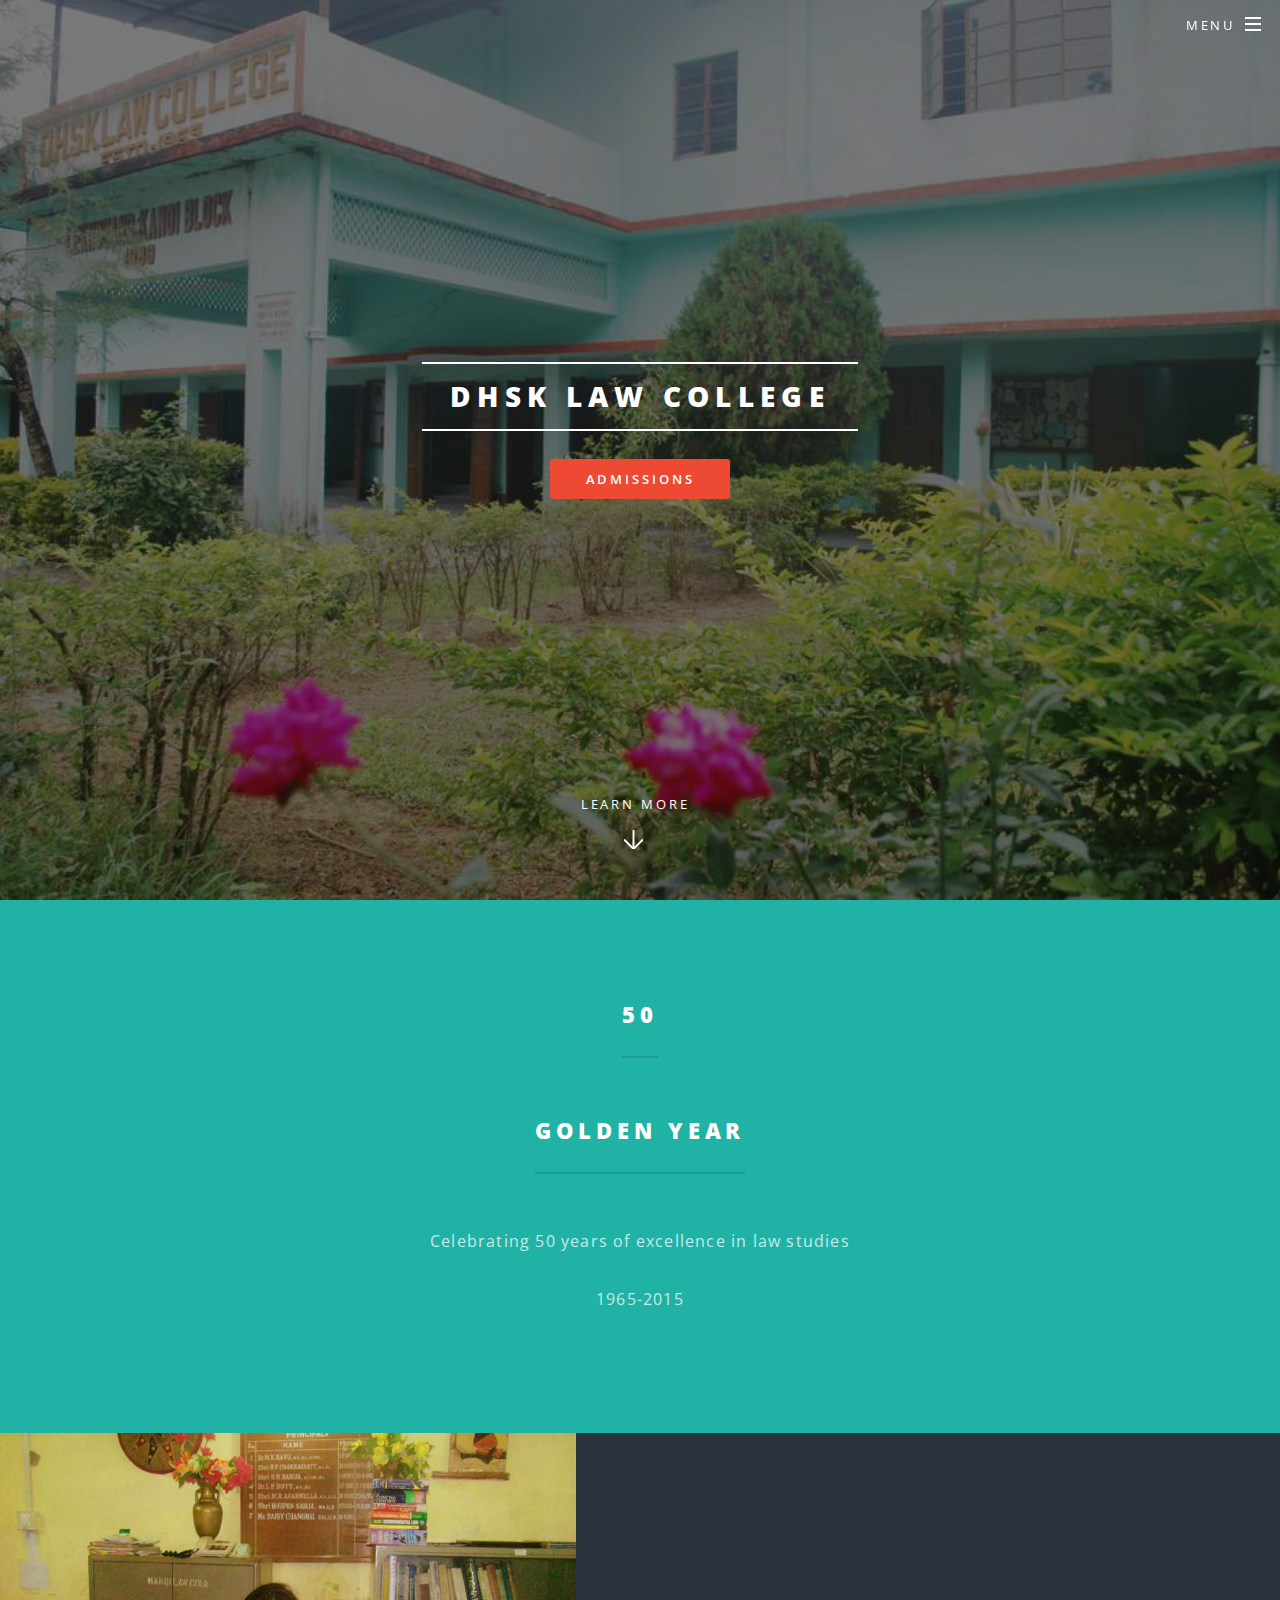
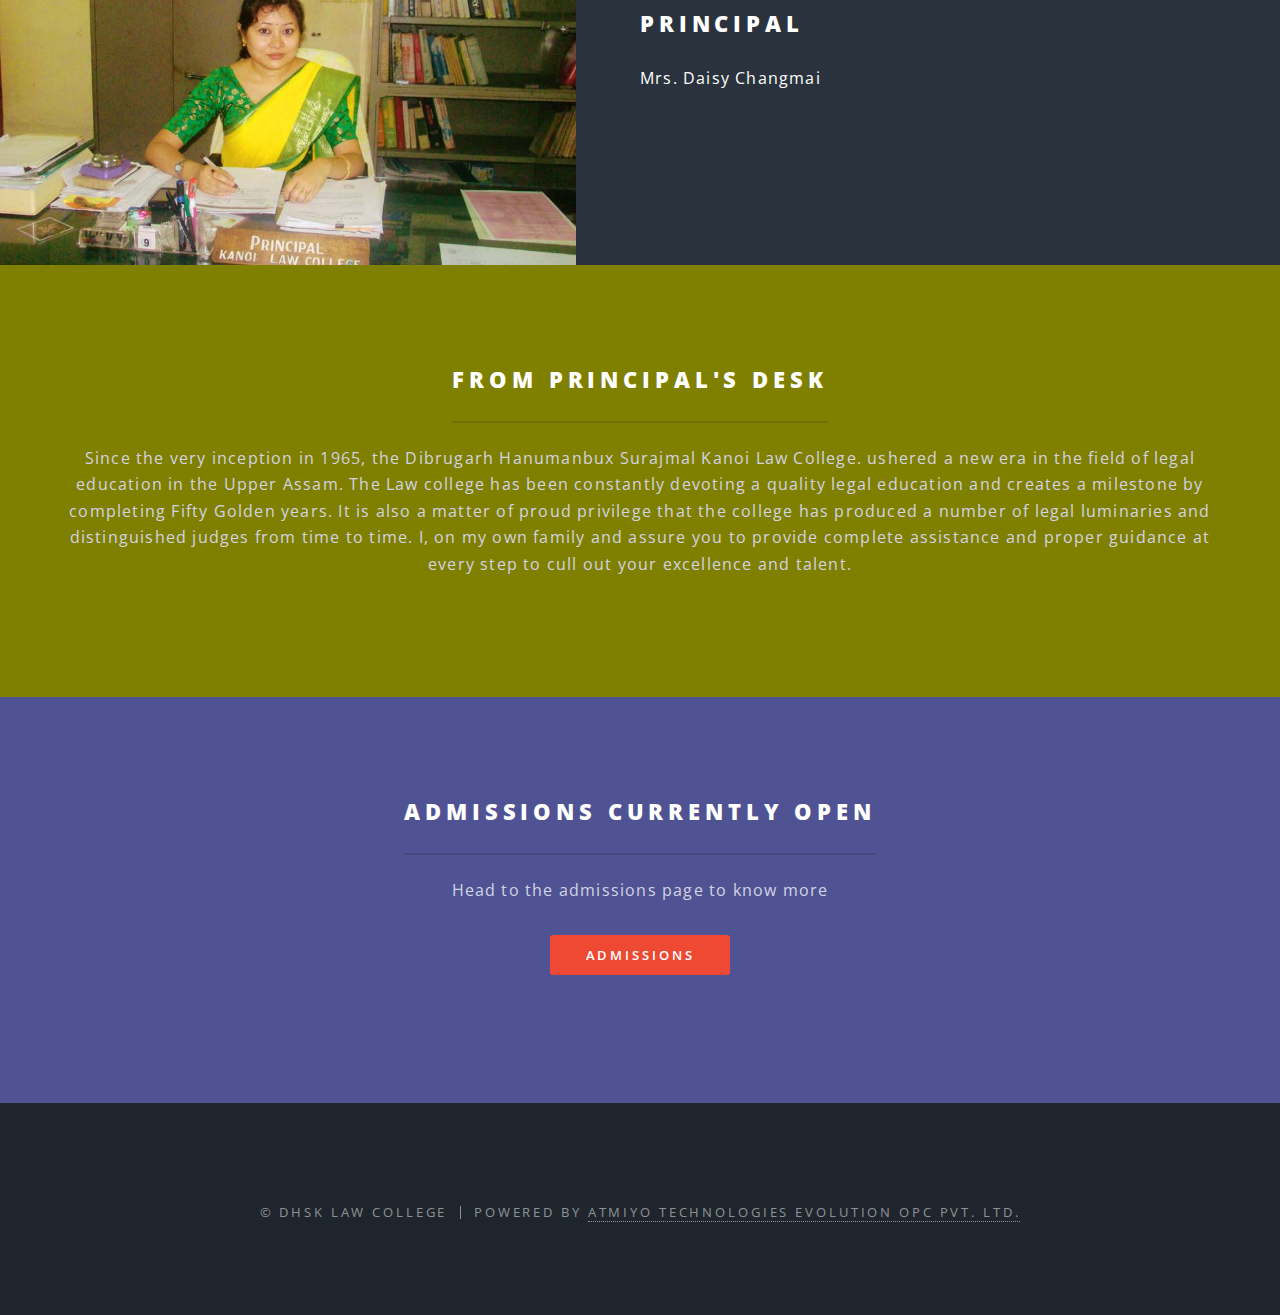
<file: index.html>
<!DOCTYPE HTML>
<!--
	created by Risha Sringa Changmai for DHSK Law College. All rights reserved
-->
<html>
	<head>
		<title>DHSK LAW COLLEGE</title>
		<meta charset="utf-8" />
		<meta name="viewport" content="width=device-width, initia-scale=1" />
		<!--[if lte IE 8]><script src="assets/js/ie/html5shiv.js"></script><![endif]-->
		<link rel="stylesheet" href="assets/css/main.css" />
		<!--[if lte IE 8]><link rel="stylesheet" href="assets/css/ie8.css" /><![endif]-->
		<!--[if lte IE 9]><link rel="stylesheet" href="assets/css/ie9.css" /><![endif]-->

		<link rel="stylesheet" href="assets/css/animate.css" />
	</head>

	<body class="landing">
		<!--page wrapper-->
		<div id="page-wrapper">
			<!--Header-->
			<header id="header" class="alt">
				<h1><a href="index.html">DHSK Law College</a></h1>
				<nav id="nav">
					<ul>
						<li class="special">
						<a href="#menu" class="menuToggle"><span>Menu</span></a>
						<div id="menu">
							<ul>
								<li><a href="index.html">Home</a></li>
								<li><a href="gallery/index.html">Gallery</a></li>
								<li><a href="admissions.html">Admissions</a></li>
								<li><a href="faclitiy.html">Facilities</a></li>
								<li><a href="faculty.html">Faculty</a></li>
								<li><a href="contactus.html">Contact Us</a></li>
								<br>
								<br>
								<br>
								<br>
								<li>&copy; DHSK Law College</li>
							</ul>
						</div>
						</li>
					</ul>
				</nav>
			</header>

			<!--Banner-->
			<section id="banner">
				<div class="inner">
					<h2>DHSK law College</h2>
					<ul class="actions">
						<li><a href="admissions.html" class="button special">Admissions</a></li>
					</ul>
				</div>
				<a href="#one" class="more scrolly">Learn More</a>
			</section>

			<!-- One -->
			<section id="one" class="wrapper style1 special">
				<div class="inner">
					<header class="major">
						<h2>50</h2>
						<p><h2>Golden Year</h2></p>
						<p> Celebrating 50 years of excellence in law studies</p>
						<p>1965-2015</p>
					</header>
				</div>
			</section>

			<!--Two-->
			<section id="two" class="wrapper alt style2">
				<section class="spotlight">
					<div class="image"><img src="images/Principal.jpg" alt=""/></div><div class="content">
						<h2>Principal</h2>
						<p>Mrs. Daisy Changmai</p>
					</div>
				</section>
			</section>

			<!--two-side-->
			<section id="three" class="wrapper style3 special" style="background-color: olive;">
				<div class="inner">
					<header class="major">
						<h2>FROM PRINCIPAL'S DESK</h2>
						<p>Since the very inception in 1965, the Dibrugarh Hanumanbux Surajmal Kanoi Law College. ushered a new era in the field of legal education in the Upper Assam. The Law college has been constantly devoting a quality legal education and creates a milestone by completing Fifty Golden years. It is also a matter of proud privilege that the college has produced a number of legal luminaries and distinguished judges from time to time. I, on my own family and assure you to provide complete assistance and proper guidance at every step to cull out your excellence and talent.
					</header>
				</div>
			</section>


			<!--Three-->
			<section id="three" class="wrapper style3 special">
				<div class="inner">
					<header class="major">
						<h2>Admissions currently open</h2>
						<p>Head to the admissions page to know more</p>
						<ul class="actions">
							<li><a href="admissions.html" class="button special">Admissions</a></li>
						</ul>
					</header>
				</div>
			</section>

			<!--footer-->
			<footer id="footer">
				<ul class="copyright">
					<li>&copy; DHSK Law College</li><li>Powered by <a href="http://www.atmiyotechevolution.in">Atmiyo Technologies Evolution OPC Pvt. LTD.</a></li>
				</ul>
			</footer>

		</div>
		<!--Scripts-->
			<script src="assets/js/jquery.min.js"></script>
			<script src="assets/js/jquery.scrollex.min.js"></script>
			<script src="assets/js/jquery.scrolly.min.js"></script>
			<script src="assets/js/skel.min.js"></script>
			<script src="assets/js/util.js"></script>
			<!--[if lte IE 8]><script src="assets/js/ie/respond.min.js"></script><![endif]-->
			<script src="assets/js/main.js"></script>

	</body>
</html>
</file>
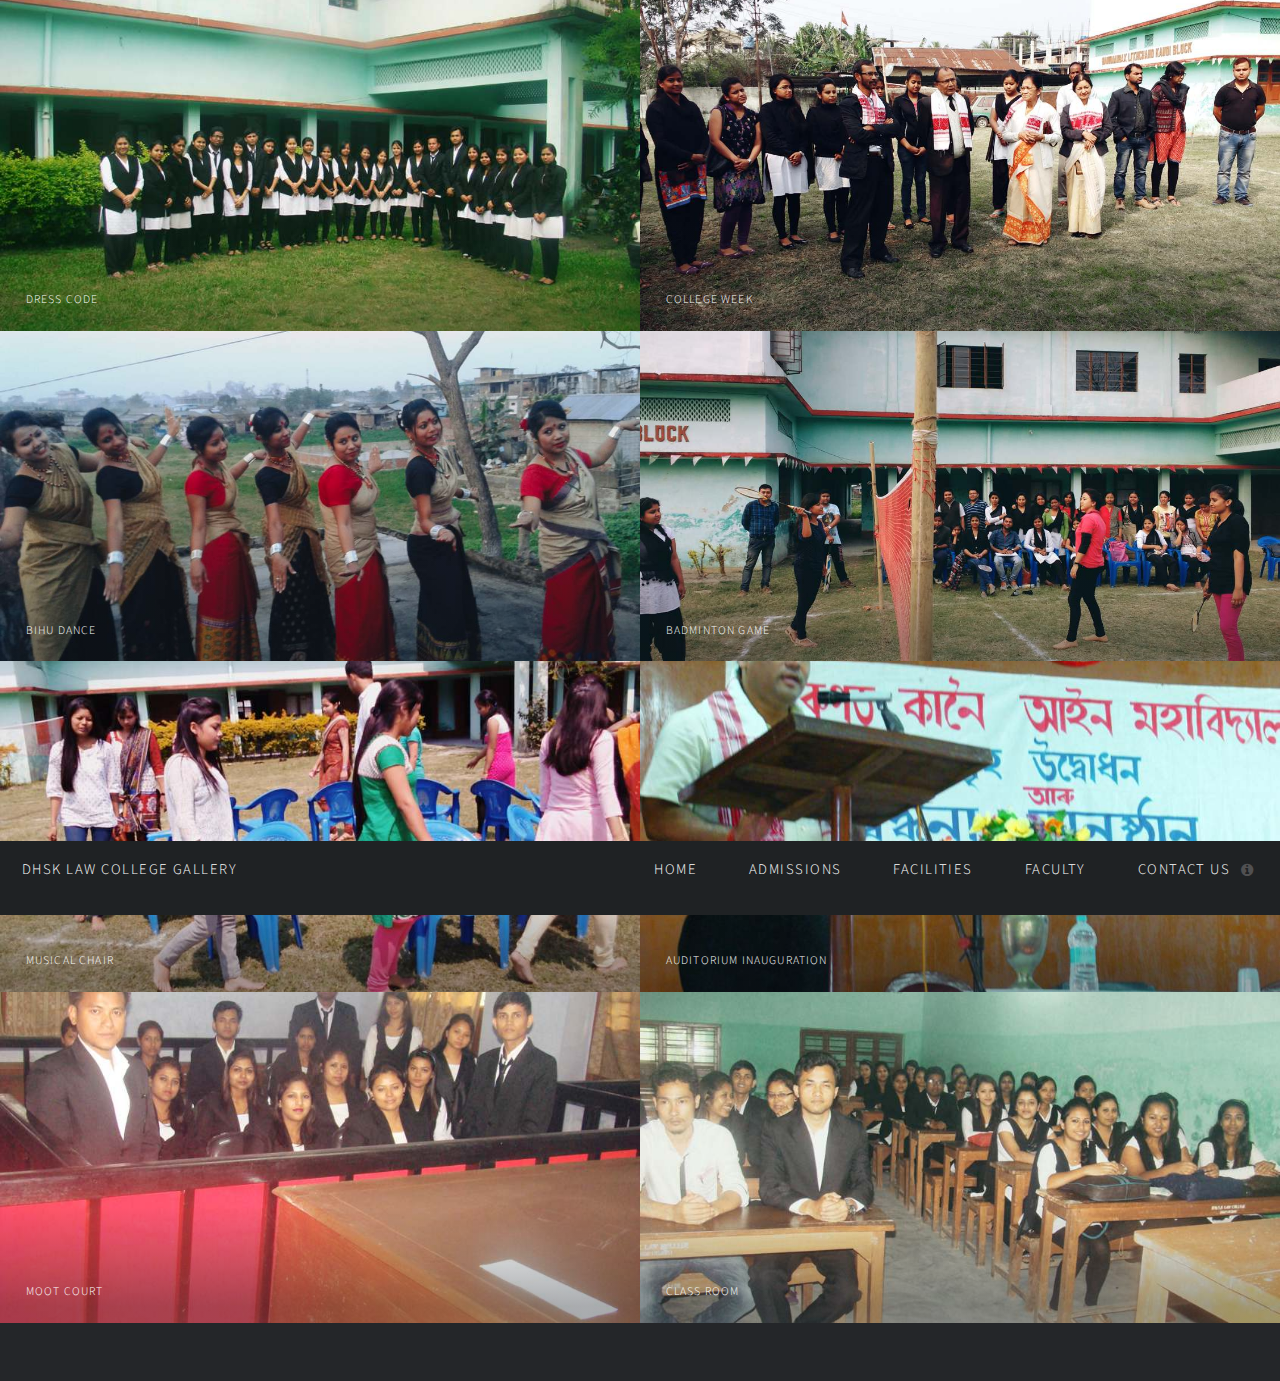
<file: gallery/index.html>
<!DOCTYPE HTML>
<!--
	created by Risha Sringa Changmai for DHSK Law College. All rights reserved
-->
<html>
	<head>
		<title>DHSK Law College Gallery</title>
		<meta charset="utf-8" />
		<meta name="viewport" content="width=device-width, initial-scale=1, user-scalable=no" />
		<!--[if lte IE 8]><script src="assets/js/ie/html5shiv.js"></script><![endif]-->
		<link rel="stylesheet" href="assets/css/main.css" />
		<!--[if lte IE 9]><link rel="stylesheet" href="assets/css/ie9.css" /><![endif]-->
		<!--[if lte IE 8]><link rel="stylesheet" href="assets/css/ie8.css" /><![endif]-->
	</head>
	<body>

		<!-- Wrapper -->
			<div id="wrapper">

				<!-- Header -->
					<header id="header">
						<h1><a href="index.html"><strong>DHSK Law College Gallery</strong></a></h1>
						<nav>
							<ul>
								<li><a href="../index.html" class="icon">Home</a></li>
								<li><a href="../admissions.html" class="icon">Admissions</a></li>
								<li><a href="../faclitiy.html" class="icon">Facilities</a></li>
								<li><a href="../faculty.html" class="icon">Faculty</a></li>
								<li><a href="../contactus.html" class="icon fa-info-circle">Contact Us</a></li>
							</ul>
						</nav>
					</header>

				<!-- Main -->
					<div id="main">
						<article class="thumb">
							<a href="images/fulls/desscode.jpg" class="image"><img src="images/thumbs/desscode.jpg" alt="" /></a>
							<h2>Dress Code</h2>
							<p>Dress code to be followed by the students.</p>
						</article>
						<article class="thumb">
							<a href="images/fulls/collegeweek.jpg" class="image"><img src="images/thumbs/collegeweek.jpg" alt="" /></a>
							<h2>College Week</h2>
							<p>College week being organised by the college.</p>
						</article>
						<article class="thumb">
							<a href="images/fulls/bihudance.jpg" class="image"><img src="images/thumbs/bihudance.jpg" alt="" /></a>
							<h2>Bihu Dance</h2>
							<p>Bihu Dance being performed by college students</p>
						</article>
						<article class="thumb">
							<a href="images/fulls/cwbadminton.jpg" class="image"><img src="images/thumbs/cwbadminton.jpg" alt="" /></a>
							<h2>Badminton Game</h2>
							<p>Badminton game being played during college week</p>
						</article>
						<article class="thumb">
							<a href="images/fulls/cwmusicalchair.jpg" class="image"><img src="images/thumbs/cwmusicalchair.jpg" alt="" /></a>
							<h2>Musical Chair</h2>
							<p>Musical Chair being organised during college week</p>
						</article>
						<article class="thumb">
							<a href="images/fulls/audiinu.jpg" class="image"><img src="images/thumbs/audiinu.jpg" alt="" /></a>
							<h2>Auditorium Inauguration</h2>
							<p>Auditorium being inaugurated by Mr. Sarbananda Sonowal</p>
						</article>
						<article class="thumb">
							<a href="images/fulls/mootcourt.jpg" class="image"><img src="images/thumbs/mootcourt.jpg" alt="" /></a>
							<h2>Moot Court</h2>
							<p>Moot Court in progress.</p>
						</article>
						<article class="thumb">
							<a href="images/fulls/classroom.jpg" class="image"><img src="images/thumbs/classroom.jpg" alt="" /></a>
							<h2>Class Room</h2>
							<p>Class Room in progress.</p>
						</article>
					</div>

				<!-- Footer -->
					<footer id="footer" class="panel">
						<div class="inner split">
							<div>
								<section>
									<h2>Location</h2>
									<p>Red Cross Road</p>
									<p>Dibrugarh, Assam - 786001</p>
									<p>Phone - 0373-2321902</p>
								</section>
								<section>
								
								</section>
								<p class="copyright">
									&copy; DHSK Law College. Design: Risha Sringa Changmai
								</p>
							</div>
						</div>
					</footer>

			</div>

		<!-- Scripts -->
			<script src="assets/js/jquery.min.js"></script>
			<script src="assets/js/jquery.poptrox.min.js"></script>
			<script src="assets/js/skel.min.js"></script>
			<script src="assets/js/util.js"></script>
			<!--[if lte IE 8]><script src="assets/js/ie/respond.min.js"></script><![endif]-->
			<script src="assets/js/main.js"></script>

	</body>
</html>
</file>
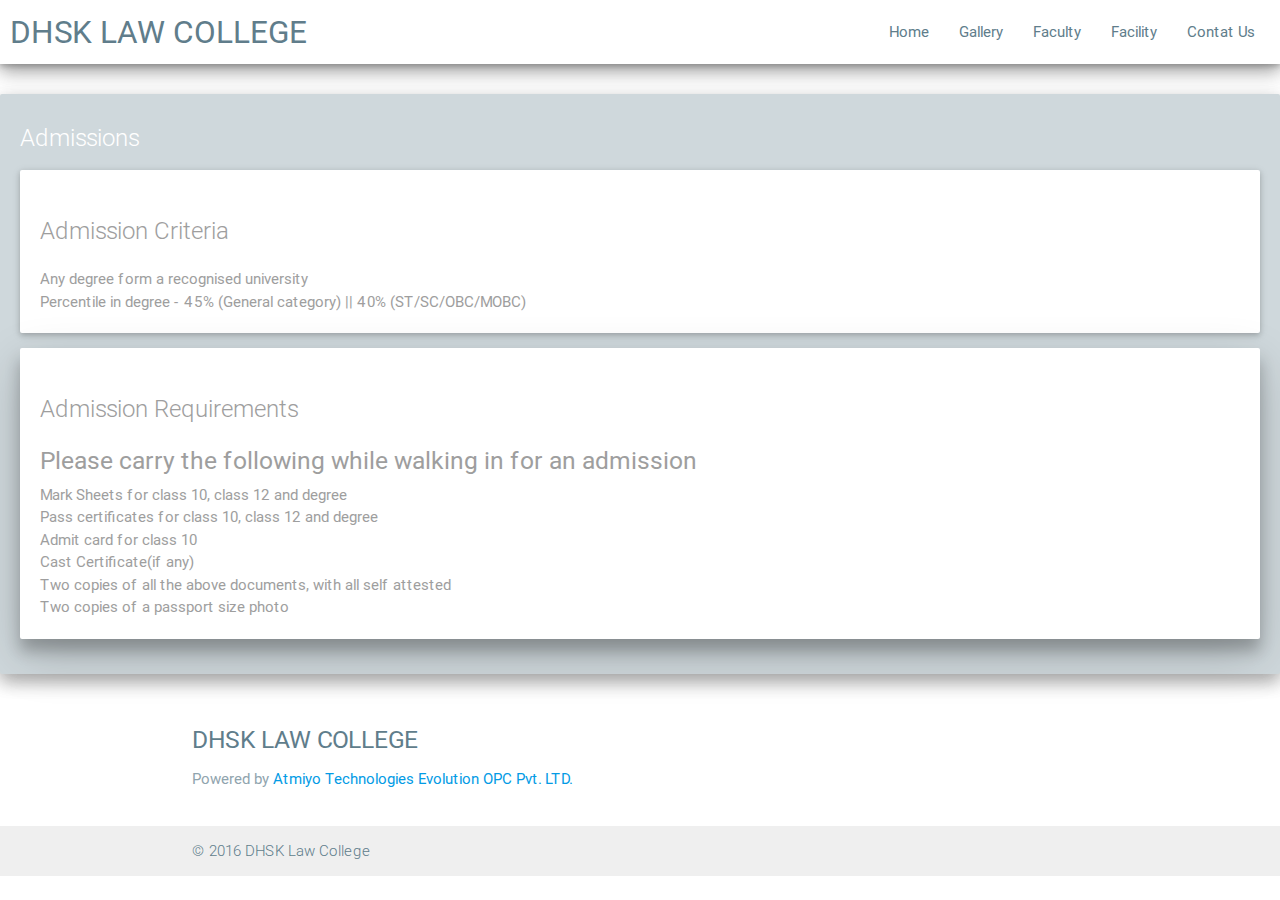
<file: admissions.html>
<!DOCTYPE HTML>
<!--
	created by Risha Sringa Changmai for DHSK Law College. All rights reserved
-->
<html>
	<head>
		<title>DHSK LAW COLLEGE ADMISSIONS</title>
		<meta charset="utf-8" />
		<meta name="viewport" content="width=device-width, initial-scale=1" />
		
		<!--materialize style sheelts-->
		<link rel="stylesheet" href="assets/css/materialize.css"/>
		<link rel="stylesheet" href="assets/css/materialize.min.css" />
		<link rel="stylesheet" href="assets/css/animate.css" />
		
		<link href="https://fonts.googleapis.com/icon?family=Material+Icons" rel="stylesheet">
		

	</head>
	<body>
		<header>
			<nav>
				<div class="nav-wrapper white darken-3 z-depth-2" style="padding-left: 10px; padding-right: 10px;">
					<a href="#" class="brand-logo blue-grey-text">DHSK LAW COLLEGE</a>
					<a href="#" data-activates="mobile-demo" class="button-collapse"><i class="material-icons blue-grey-text">menu</i></a>
					<ul class="right hide-on-med-and-down">
						<li><a href="index.html" class="blue-grey-text">Home</a></li>
						<li><a href="gallery/index.html" class="blue-grey-text">Gallery</a></li>
						<li><a href="faculty.html" class="blue-grey-text">Faculty</a></li>
						<li><a href="faclitiy.html" class="blue-grey-text">Facility</a></li>
						<li><a href="contactus.html" class="blue-grey-text">Contat Us</a></li>
					</ul>
					<ul class="side-nav" id="mobile-demo">
						<li><a href="index.html" class="blue-grey-text">Home</a></li>
						<li><a href="gallery/index.html" class="blue-grey-text">Gallery</a></li>
						<li><a href="faculty.html" class="blue-grey-text">Faculty</a></li>
						<li><a href="faclitiy.html" class="blue-grey-text">Facility</a></li>
						<li><a href="contactus.html" class="blue-grey-text">Contat Us</a></li>
					</ul>
				</div>
			</nav>
		</header>
		<br>
		
		<!--admissions conditions--->
		<div class="card blue-grey lighten-4 z-depth-2">
			<div class="card-content white-text">
				<span class="card-title">Admissions</span>
				<div class="card white z-depth-1">
					<div class="card-content grey-text">
						<h4 class="card-title grey-text">Admission Criteria</h4>
						<p>Any degree form a recognised university</p>
						<p>Percentile in degree - 45% (General category) || 40% (ST/SC/OBC/MOBC)</p>
					</div>
				</div>
				
				<div class="card white z-depth-3">
					<div class="card-content grey-text">
						<h4 class="card-title grey-text">Admission Requirements</h4>
						<h5>Please carry the following while walking in for an admission</h5>
						<p>Mark Sheets for class 10, class 12 and degree</p>
						<p>Pass certificates for class 10, class 12 and degree</p>
						<p>Admit card for class 10</p>
						<p>Cast Certificate(if any)</p>
						<p>Two copies of all the above documents, with all self attested</p>
						<p>Two copies of a passport size photo</p>
					</div>
				</div>
			</div>
		</div>
		<!--Footer-->
		<footer class="page-footer white">
			<div class="container">
				<div class="row">
					<div class="col l6 s12">
						<h5 class="blue-grey-text">DHSK LAW COLLEGE</h5>
						<p class="blue-grey-text text-lighten-2">Powered by <a href="http://www.atmiyotechevolution.in">Atmiyo Technologies Evolution OPC Pvt. LTD.</a></p>
					</div>
				</div>
			</div>
			<div class="footer-copyright">
				<div class="container blue-grey-text">
					&copy 2016 DHSK Law College
				</div>
			</div>
		</footer>
					
		<!--js-->
        <script
                src="https://code.jquery.com/jquery-3.2.1.min.js"
                integrity="sha256-hwg4gsxgFZhOsEEamdOYGBf13FyQuiTwlAQgxVSNgt4="
                crossorigin="anonymous"></script>
		<script src="assets/js/materialize.js"></script>
		<script src="assets/js/materialize.min.js"></script>
		<script type="text/javascript">
            $(document).ready(function(){
                $('.parallax').parallax();
                $(".button-collapse").sideNav();
            });
		</script>
	</body>
</html>
</file>
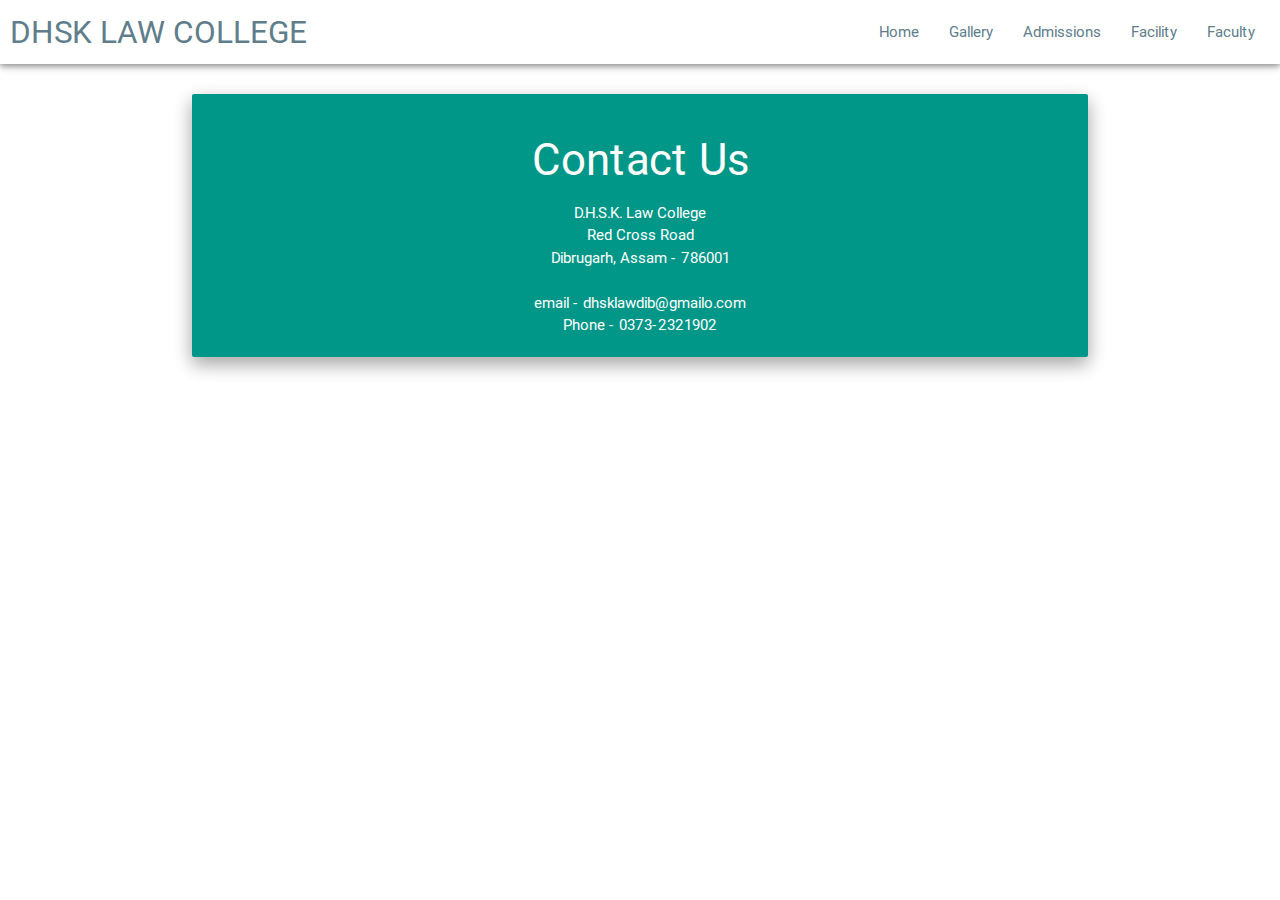
<file: contactus.html>
<!DOCTYPE HTML>
<!--
	created by Risha Sringa Changmai for DHSK Law College. All rights reserved
-->
<html>
	<head>
		<title>DHSK LAW COLLEGE CONTACT US</title>
		<meta charset="utf-8" />
		<meta name="viewport" content="width=device-width, initial-scale=1" />

		<!--materialize style sheelts-->
		<link rel="stylesheet" href="assets/css/materialize.css"/>
		<link rel="stylesheet" href="assets/css/materialize.min.css" />
		<link rel="stylesheet" href="assets/css/animate.css" />

		<link href="https://fonts.googleapis.com/icon?family=Material+Icons" rel="stylesheet">



	</head>

	<body>
		<header>
			<nav>
				<div class="nav-wrapper white darken-3 z-depth-1" style="padding-left: 10px; padding-right: 10px;">
					<a href="#" class="brand-logo blue-grey-text">DHSK LAW COLLEGE</a>
					<a href="#" data-activates="mobile-demo" class="button-collapse"><i class="material-icons blue-grey-text">menu</i></a>
					<ul class="right hide-on-med-and-down blue-grey-text">
						<li><a href="index.html" class="blue-grey-text">Home</a></li>
						<li><a href="gallery/index.html" class="blue-grey-text">Gallery</a></li>
						<li><a href="admissions.html" class="blue-grey-text">Admissions</a></li>
						<li><a href="faclitiy.html" class="blue-grey-text">Facility</a></li>
						<li><a href="faculty.html" class="blue-grey-text">Faculty</a></li>
					</ul>
					<ul class="side-nav blue-grey-text" id="mobile-demo">
						<li><a href="index.html" class="blue-grey-text">Home</a></li>
						<li><a href="gallery/index.html" class="blue-grey-text">Gallery</a></li>
						<li><a href="admissions.html" class="blue-grey-text">Admissions</a></li>
						<li><a href="faclitiy.html" class="blue-grey-text">Facility</a></li>
						<li><a href="faculty.html" class="blue-grey-text">Faculty</a></li>
					</ul>
				</div>
			</nav>
		</header>
		<br>
		<main class="container">
			<div class="card teal z-depth-2">
				<div class="card-content white-text center">
					<h3>Contact Us</h3>
					<p> D.H.S.K. Law College</p>
					<p>Red Cross Road</p>
					<p>Dibrugarh, Assam - 786001</p>
					<br>
					<p>email - dhsklawdib@gmailo.com</p>
					<p>Phone - 0373-2321902</p>
				</div>
			</div>
		</main>

		<!--js-->
        <script
                src="https://code.jquery.com/jquery-3.2.1.min.js"
                integrity="sha256-hwg4gsxgFZhOsEEamdOYGBf13FyQuiTwlAQgxVSNgt4="
                crossorigin="anonymous"></script>
		<script src="assets/js/materialize.js"></script>
		<script src="assets/js/materialize.min.js"></script>


		<script type="text/javascript">
			$(document).ready(function(){
				$('.parallax').parallax();
				$(".button-collapse").sideNav();
			});
		</script>
	</body>
</html>
</file>
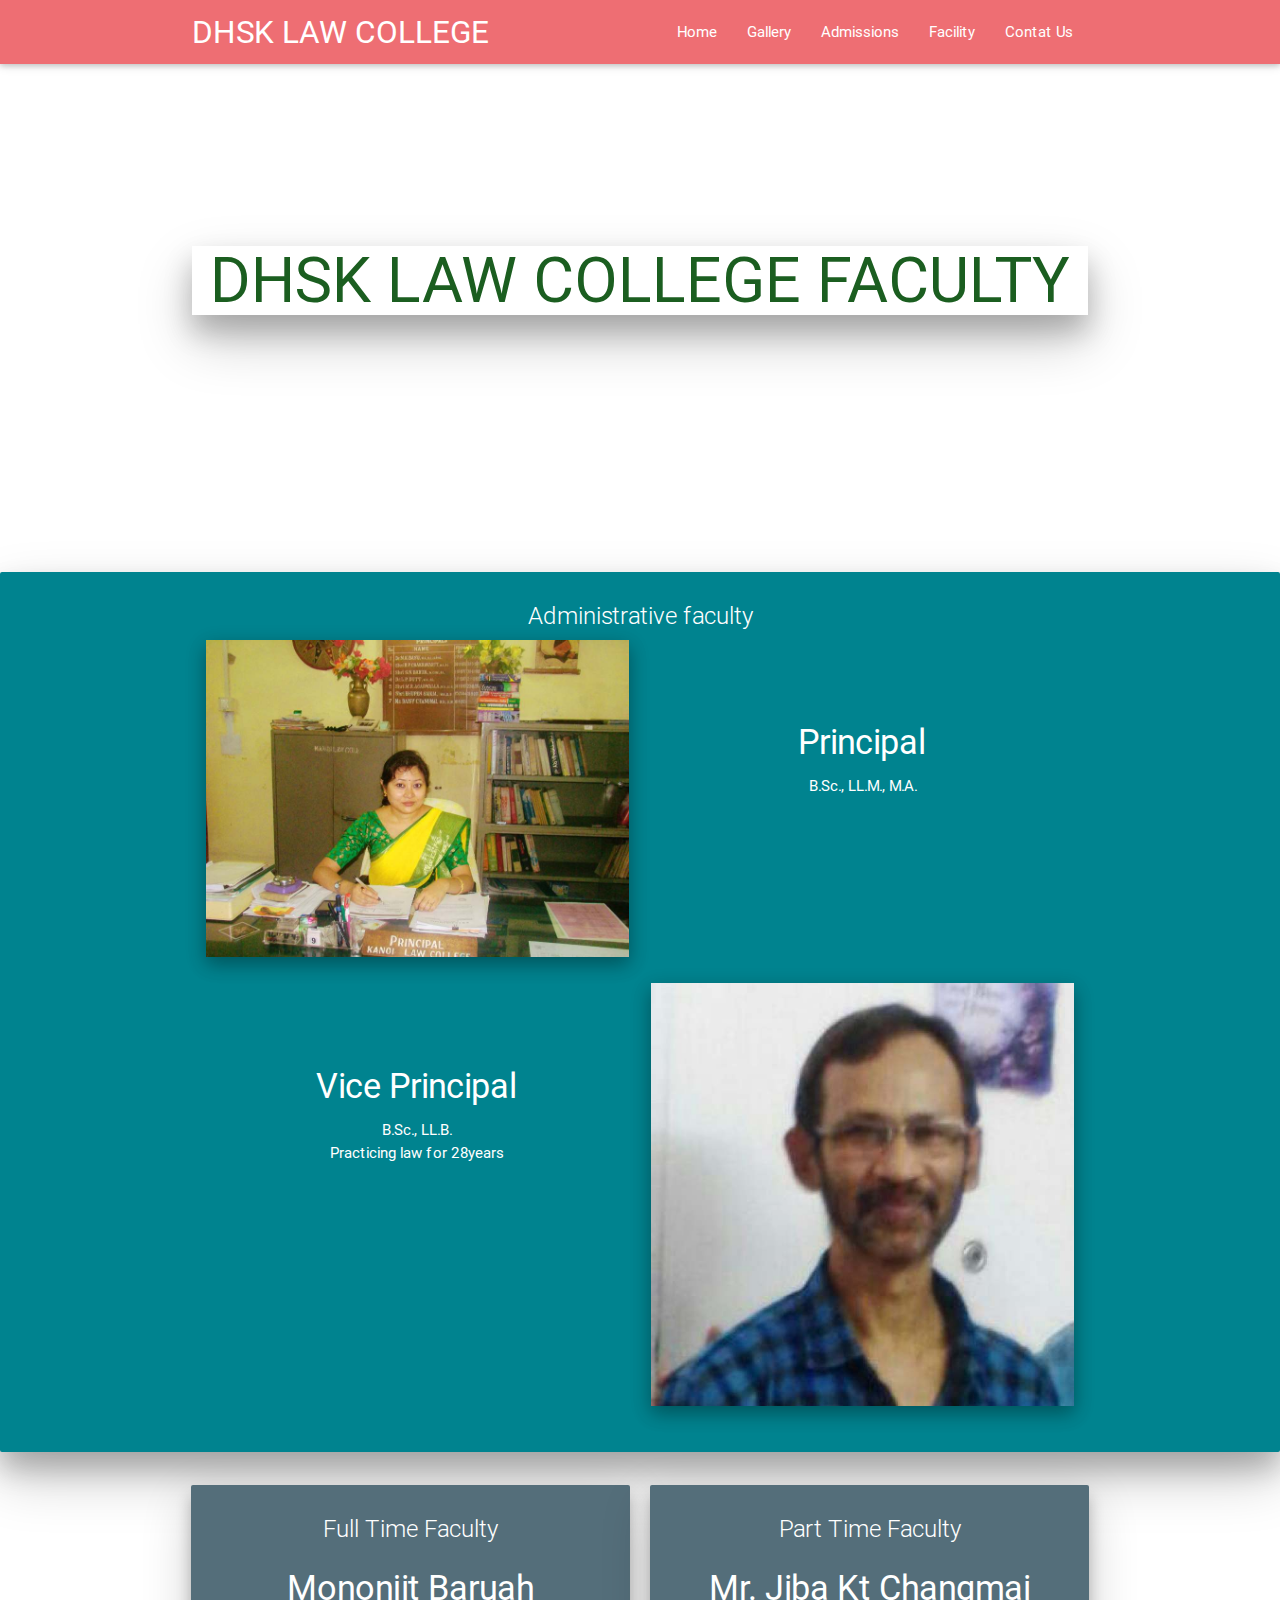
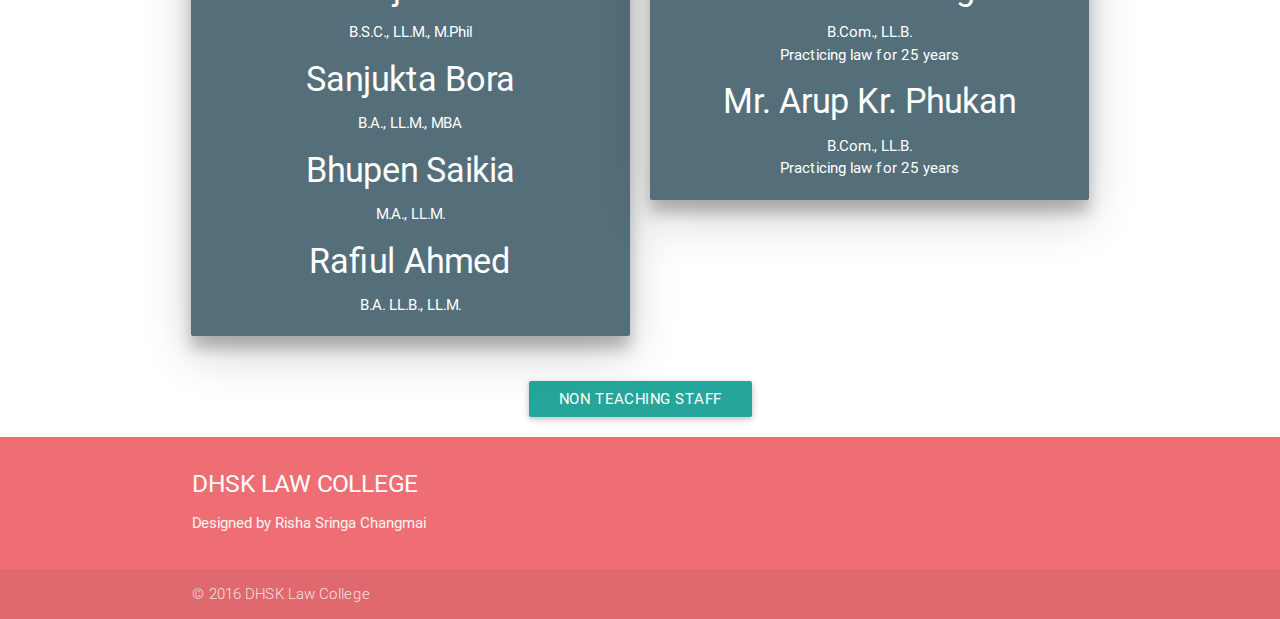
<file: faculty.html>
<!DOCTYPE HTML>
<!--
	created by Risha Sringa Changmai for DHSK Law College. All rights reserved
-->

<html>
	<head>
		<title>DHSK LAW COLLEGE FACULTY</title>
		<meta charset="utf-8" />
		<meta name="viewport" content="width=device-width, initial-scale=1" />
		
		<!--materialize style sheelts-->
		<link rel="stylesheet" href="assets/css/materialize.css"/>
		<link rel="stylesheet" href="assets/css/materialize.min.css" />
		<link rel="stylesheet" href="assets/css/animate.css" />
		
		<link href="https://fonts.googleapis.com/icon?family=Material+Icons" rel="stylesheet">
		
		

		
	</head>
	
	<body>
		<header>
			<nav>
				<div class="nav-wrapper container">
					<a href="#" class="brand-logo">DHSK LAW COLLEGE</a>
					<a href="#" data-activates="mobile-demo" class="button-collapse"><i class="material-icons">menu</i></a>
					<ul class="right hide-on-med-and-down">
						<li><a href="index.html">Home</a></li>
						<li><a href="gallery/index.html">Gallery</a></li>
						<li><a href="admissions.html">Admissions</a></li>
						<li><a href="faclitiy.html">Facility</a></li>
						<li><a href="contactus.html">Contat Us</a></li>
					</ul>
					<ul class="side-nav" id="mobile-demo">
						<li><a href="index.html">Home</a></li>
						<li><a href="gallery/index.html">Gallery</a></li>
						<li><a href="admissions.html">Admissions</a></li>
						<li><a href="faclitiy.html">Facility</a></li>
						<li><a href="contactus.html">Contat Us</a></li>
					</ul>
				</div>
			</nav>
		</header>
		<main>
			<div id="faculty-banner" class="parallax-container">
				<div class="section no-pad-bot">
					<div class="container">
						<br><br>
						<br>
						<br>
						<br>
						<br>
						<h1 class="header center green-text text-darken-4 z-depth-4 animated fadeInDownBig">DHSK LAW COLLEGE FACULTY</h1>
					</div>
				</div>
			</div>
		</div>
		
		<!--administrative faculty -->
		<div class="card cyan darken-3 z-depth-4">
			<div class="card-content white-text center">
				<span class="card-title strong">Administrative faculty</span>
				<div class="container">
					<div class="row">
						<div class="col m6 animated fadeInLeftBig">
							<img src="images/Principal.jpg" class="responsive-img z-depth-2">
						</div>
						<div class="col m6 animated fadeInRightBig">
							<br>
							<br><br>
							<h4>Principal</h4>
							<p>B.Sc., LL.M., M.A.</p>
						</div>
					</div>
				</div>
				<div class="container">
					<div class="row">
						<div class="col m6 animated fadeInLeftBig">
							<br>
							<br>
							<br>
							<h4>Vice Principal</h4>
							<p>B.Sc., LL.B.</p>
							<p>Practicing law for 28years</p>
						</div>
						<div class="col m6 animated fadeInRightBig">
							<img src="images/viceprincipal.jpg" class="responsive-img z-depth-2">
						</div>
					</div>
				</div>
			</div>
		</div>
		<!--Faculty-rest-->
		<div class="container">
			<div class="row">
				<div class="full-time col m6" style="padding: 10px;">
					<div class="card blue-grey darken-1 z-depth-3">
						<div class="card-content white-text center">
							<span class="card-title strong"> Full Time Faculty</span>
							<h4>Mononjit Baruah</h4><p>B.S.C., LL.M., M.Phil</p>
							<h4>Sanjukta Bora</h4><p>B.A., LL.M., MBA</p>
							<h4>Bhupen Saikia</h4><p>M.A., LL.M.</p>
							<h4>Rafiul Ahmed</h4><p>B.A. LL.B., LL.M.</p>
						</div>
					</div>
				</div>
				<div class="Part-time col m6" style="padding: 10px;">
					<div class="card blue-grey darken-1 z-depth-3">
						<div class="card-content white-text center">
							<span class="card-title"> Part Time Faculty</span>
							<h4>Mr. Jiba Kt Changmai</h4><p>B.Com., LL.B.</p><p>Practicing law for 25 years</p>
							<h4>Mr. Arup Kr. Phukan</h4><p>B.Com., LL.B.</p><p>Practicing law for 25 years</p>
						</div>
					</div>
				</div>
			</div>
		</div>
		
		<!--Non-teaching staff-->
		<div class="container center">
			<a href="nonteaching.html" class="waves-light waves-effect.waves-teal btn">Non Teaching Staff</a>
		</div>
		
		<!--Footer-->
		<footer class="page-footer">
			<div class="container">
				<div class="row">
					<div class="col l6 s12">
						<h5 class="white-text">DHSK LAW COLLEGE</h5>
						<p class="grey-text text-lighten-4">Designed by Risha Sringa Changmai</p>
					</div>
				</div>
			</div>
			<div class="footer-copyright">
				<div class="container">
					&copy 2016 DHSK Law College
				</div>
			</div>
		</footer>
					
		<!--js-->
			<script
					src="https://code.jquery.com/jquery-3.2.1.min.js"
					integrity="sha256-hwg4gsxgFZhOsEEamdOYGBf13FyQuiTwlAQgxVSNgt4="
					crossorigin="anonymous"></script>
		<script src="assets/js/materialize.js"></script>
		<script src="assets/js/materialize.min.js"></script>
		<script type="text/javascript">
			$(document).ready(function(){
				$('.parallax').parallax();
				$(".button-collapse").sideNav();
			});
		</script>
	</body>
</html>
</file>
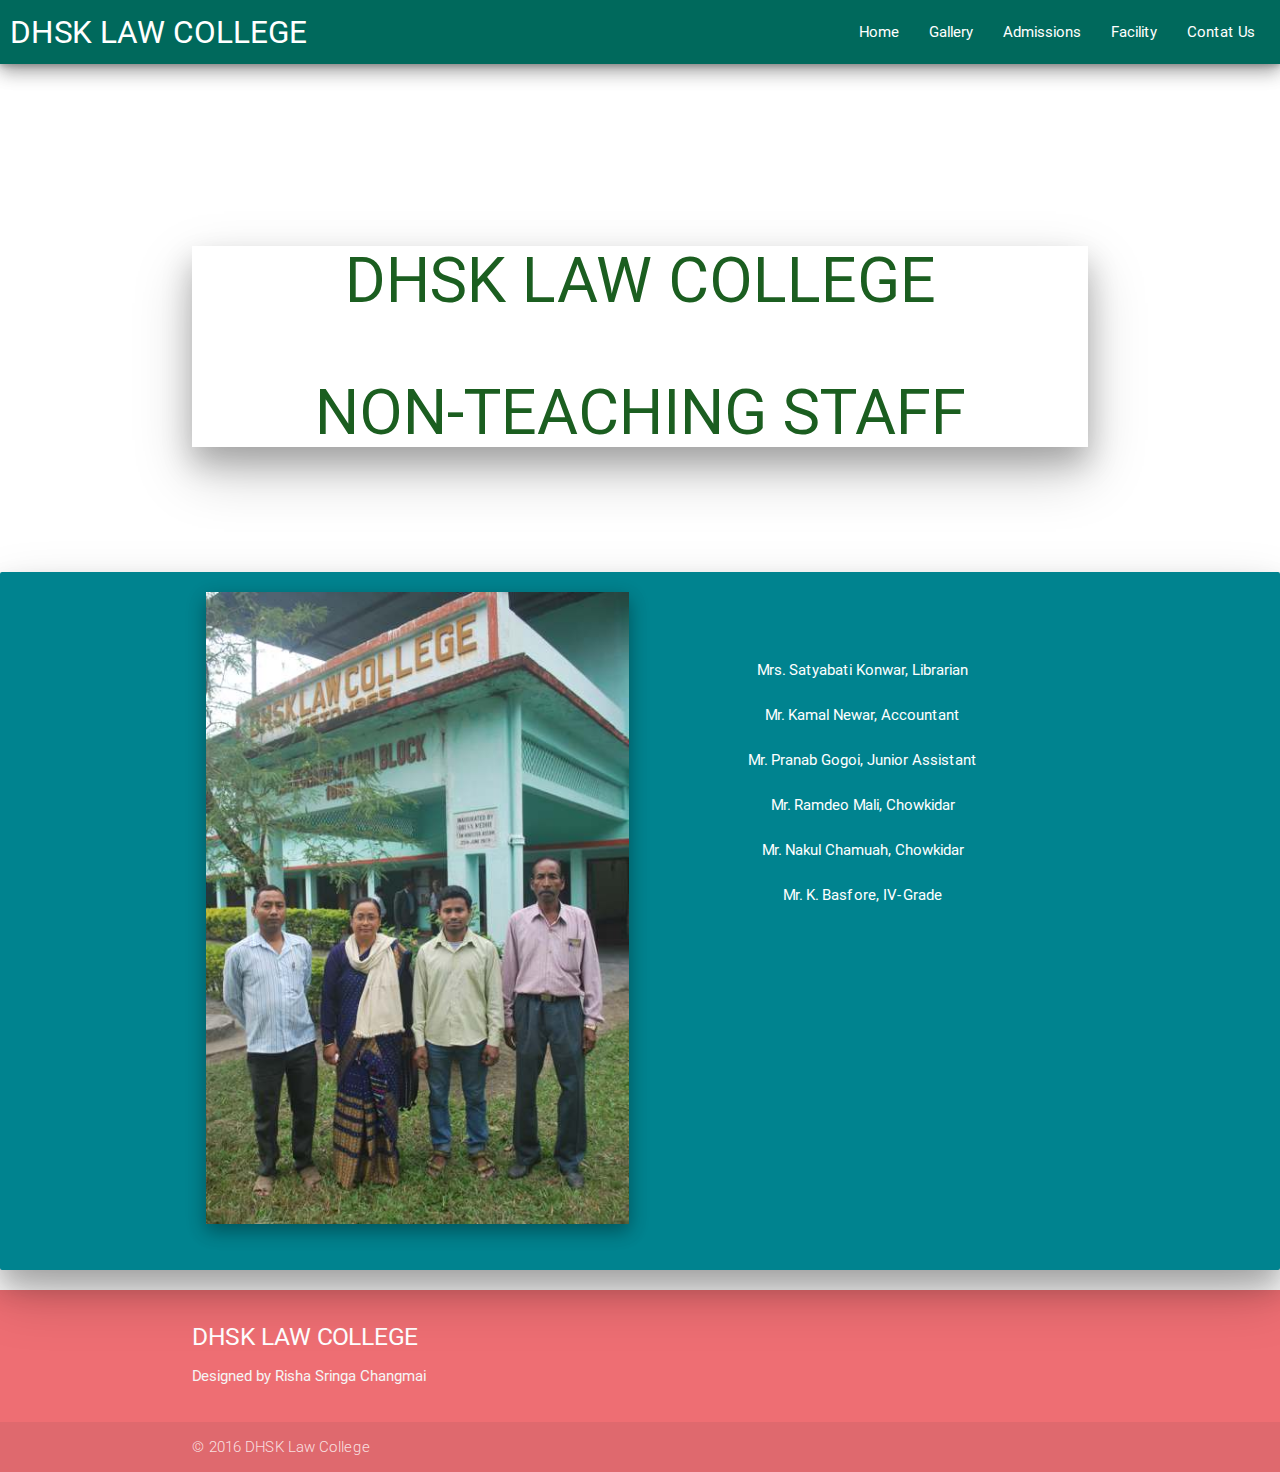
<file: nonteaching.html>
<!DOCTYPE HTML>
<!--
	created by Risha Sringa Changmai for DHSK Law College. All rights reserved
-->
<html>
	<head>
		<title>DHSK LAW COLLEGE FACULTY</title>
		<meta charset="utf-8" />
		<meta name="viewport" content="width=device-width, initial-scale=1" />
		
		<!--materialize style sheelts-->
		<link rel="stylesheet" href="assets/css/materialize.css"/>
		<link rel="stylesheet" href="assets/css/materialize.min.css" />
		<link rel="stylesheet" href="assets/css/animate.css" />
		
		<link href="https://fonts.googleapis.com/icon?family=Material+Icons" rel="stylesheet">
		
		<script type="text/javascript">
			$(document).ready(function(){
				$('.parallax').parallax();
				$(".button-collapse").sideNav();
			});
		</script>
	</head>
	
	<body>
		<header>
			<nav>
				<div class="nav-wrapper teal darken-3 z-depth-2" style="padding-left: 10px; padding-right: 10px;">
					<a href="#" class="brand-logo">DHSK LAW COLLEGE</a>
					<a href="#" data-activates="mobile-demo" class="button-collapse"><i class="material-icons">menu</i></a>
					<ul class="right hide-on-med-and-down">
						<li><a href="index.html">Home</a></li>
						<li><a href="gallery/index.html">Gallery</a></li>
						<li><a href="admissions.html">Admissions</a></li>
						<li><a href="faclitiy.html">Facility</a></li>
						<li><a href="contactus.html">Contat Us</a></li>
					</ul>
					<ul class="side-nav" id="mobile-demo">
						<li><a href="index.html">Home</a></li>
						<li><a href="gallery/index.html">Gallery</a></li>
						<li><a href="admissions.html">Admissions</a></li>
						<li><a href="faclitiy.html">Facility</a></li>
						<li><a href="contactus.html">Contat Us</a></li>
					</ul>
				</div>
			</nav>
		</header>
		
		<div id="faculty-banner" class="parallax-container">
				<div class="section no-pad-bot">
					<div class="container">
						<br><br>
						<br>
						<br>
						<br>
						<br>
						<h1 class="header center green-text text-darken-4 z-depth-4 animated fadeInDownBig">DHSK LAW COLLEGE <p>NON-TEACHING STAFF</p></h1>
					</div>
				</div>
			</div>
		</div>
		
		<!--non-teaching staff-->
		<div class="card cyan darken-3 z-depth-4">
			<div class="card-content white-text center">
				<span class="card-title strong"></span>
				<div class="container">
					<div class="row">
						<div class="col m6 animated fadeInLeftBig">
							<img src="images/nonteaching.jpg" class="responsive-img z-depth-2">
						</div>
						<div class="col m6 animated fadeInRightBig">
							<br>
							<br><br>
							<p>Mrs. Satyabati Konwar, Librarian</p>
							<br>
							<p>Mr. Kamal Newar, Accountant</p>
							<br>
							<p>Mr. Pranab Gogoi, Junior Assistant</p>
							<br>
							<p>Mr. Ramdeo Mali, Chowkidar</p>
							<br>
							<p>Mr. Nakul Chamuah, Chowkidar</p>
							<br>
							<p>Mr. K. Basfore, IV-Grade</p>
						</div>
					</div>
				</div>
			</div>
		</div>

	</body>
	
	<!--Footer-->
		<footer class="page-footer">
			<div class="container">
				<div class="row">
					<div class="col l6 s12">
						<h5 class="white-text">DHSK LAW COLLEGE</h5>
						<p class="grey-text text-lighten-4">Designed by Risha Sringa Changmai</p>
					</div>
				</div>
			</div>
			<div class="footer-copyright">
				<div class="container">
					&copy 2016 DHSK Law College
				</div>
			</div>
		</footer>
					
		<!--js-->
		<script src="assets/js/materialize.js"></script>
		<script src="assets/js/materialize.min.js"></script>
	</body>
</html>
</file>
<file: assets/css/ie8.css>
/*
	Spectral by HTML5 UP
	html5up.net | @n33co
	Free for personal and commercial use under the CCA 3.0 license (html5up.net/license)
*/

/* Icon */

	.icon.major {
		border: none;
	}

		.icon.major:before {
			font-size: 3em;
		}

/* Form */

	label {
		color: #2E3842;
	}

	input[type="text"],
	input[type="password"],
	input[type="email"],
	select,
	textarea {
		border: solid 1px #dfdfdf;
	}

/* Button */

	input[type="submit"],
	input[type="reset"],
	input[type="button"],
	button,
	.button {
		border: solid 2px #dfdfdf;
	}

		input[type="submit"].special,
		input[type="reset"].special,
		input[type="button"].special,
		button.special,
		.button.special {
			border: 0 !important;
		}

/* Page Wrapper + Menu */

	#menu {
		display: none;
	}

	body.is-menu-visible #menu {
		display: block;
	}

/* Header */

	#header nav > ul > li > a.menuToggle:after {
		display: none;
	}

/* Banner + Wrapper (style4) */

	#banner,
	.wrapper.style4 {
		-ms-behavior: url("assets/js/ie/backgroundsize.min.htc");
	}

		#banner:before,
		.wrapper.style4:before {
			display: none;
		}

/* Banner */

	#banner .more {
		height: 4em;
	}

		#banner .more:after {
			display: none;
		}

/* Main */

	#main > header {
		-ms-behavior: url("assets/js/ie/backgroundsize.min.htc");
	}

		#main > header:before {
			display: none;
		}
</file>
<file: assets/css/ie9.css>
/*
	Spectral by HTML5 UP
	html5up.net | @n33co
	Free for personal and commercial use under the CCA 3.0 license (html5up.net/license)
*/

/* Spotlight */

	.spotlight {
		display: block;
	}

		.spotlight .image {
			display: inline-block;
			vertical-align: top;
		}

		.spotlight .content {
			padding: 4em 4em 2em 4em ;
			display: inline-block;
		}

		.spotlight:after {
			clear: both;
			content: '';
			display: block;
		}

/* Features */

	.features {
		display: block;
	}

		.features li {
			float: left;
		}

		.features:after {
			content: '';
			display: block;
			clear: both;
		}

/* Banner + Wrapper (style4) */

	#banner,
	.wrapper.style4 {
		background-image: url("../../images/banner.jpg");
		background-position: center center;
		background-repeat: no-repeat;
		background-size: cover;
		position: relative;
	}

		#banner:before,
		.wrapper.style4:before {
			background: #000000;
			content: '';
			height: 100%;
			left: 0;
			opacity: 0.5;
			position: absolute;
			top: 0;
			width: 100%;
		}

		#banner .inner,
		.wrapper.style4 .inner {
			position: relative;
			z-index: 1;
		}

/* Banner */

	#banner {
		padding: 14em 0 12em 0 ;
		height: auto;
	}

		#banner:after {
			display: none;
		}

/* CTA */

	#cta .inner header {
		float: left;
	}

	#cta .inner .actions {
		float: left;
	}

	#cta .inner:after {
		clear: both;
		content: '';
		display: block;
	}

/* Main */

	#main > header {
		background-image: url("../../images/banner.jpg");
		background-position: center center;
		background-repeat: no-repeat;
		background-size: cover;
		position: relative;
	}

		#main > header:before {
			background: #000000;
			content: '';
			height: 100%;
			left: 0;
			opacity: 0.5;
			position: absolute;
			top: 0;
			width: 100%;
		}

		#main > header > * {
			position: relative;
			z-index: 1;
		}
</file>
<file: gallery/assets/css/ie9.css>
/*
	Multiverse by HTML5 UP
	html5up.net | @n33co
	Free for personal and commercial use under the CCA 3.0 license (html5up.net/license)
*/

/* Panel */

	.panel > .inner.split:after {
		clear: both;
		content: '';
		display: block;
	}

	.panel > .inner.split > div {
		float: left;
		margin-left: 0;
		padding-left: 0;
	}

	.panel > .inner.split > :first-child {
		padding-left: 0;
	}

/* Wrapper */

	#wrapper:before {
		display: none;
	}

/* Main */

	#main:after {
		clear: both;
		content: '';
		display: block;
	}

	#main .thumb {
		float: left;
	}
</file>
<file: assets/css/main.css>
@import url(font-awesome.min.css);
@import url("http://fonts.googleapis.com/css?family=Open+Sans:400,400italic,600,600italic,800,800italic");

/*
	created by Risha Sringa Changmai for DHSK Law College. All rights reserved
*/

/* Reset */

	html, body, div, span, applet, object, iframe, h1, h2, h3, h4, h5, h6, p, blockquote, pre, a, abbr, acronym, address, big, cite, code, del, dfn, em, img, ins, kbd, q, s, samp, small, strike, strong, sub, sup, tt, var, b, u, i, center, dl, dt, dd, ol, ul, li, fieldset, form, label, legend, table, caption, tbody, tfoot, thead, tr, th, td, article, aside, canvas, details, embed, figure, figcaption, footer, header, hgroup, menu, nav, output, ruby, section, summary, time, mark, audio, video {
		margin: 0;
		padding: 0;
		border: 0;
		font-size: 100%;
		font: inherit;
		vertical-align: baseline;
	}

	article, aside, details, figcaption, figure, footer, header, hgroup, menu, nav, section {
		display: block;
	}

	body {
		line-height: 1;
	}

	ol, ul {
		list-style: none;
	}

	blockquote, q {
		quotes: none;
	}

	blockquote:before, blockquote:after, q:before, q:after {
		content: '';
		content: none;
	}

	table {
		border-collapse: collapse;
		border-spacing: 0;
	}

	body {
		-webkit-text-size-adjust: none;
	}
/* Grid */

	.row {
		border-bottom: solid 1px transparent;
		-moz-box-sizing: border-box;
		-webkit-box-sizing: border-box;
		box-sizing: border-box;
	}

	.row > * {
		float: left;
		-moz-box-sizing: border-box;
		-webkit-box-sizing: border-box;
		box-sizing: border-box;
	}

	.row:after, .row:before {
		content: '';
		display: block;
		clear: both;
		height: 0;
	}

	.row.uniform > * > :first-child {
		margin-top: 0;
	}

	.row.uniform > * > :last-child {
		margin-bottom: 0;
	}

	.row.\30 \25 > * {
		padding: 0 0 0 0em;
	}

	.row.\30 \25 {
		margin: 0 0 -1px 0em;
	}

	.row.uniform.\30 \25 > * {
		padding: 0em 0 0 0em;
	}

	.row.uniform.\30 \25 {
		margin: 0em 0 -1px 0em;
	}

	.row > * {
		padding: 0 0 0 1.5em;
	}

	.row {
		margin: 0 0 -1px -1.5em;
	}

	.row.uniform > * {
		padding: 1.5em 0 0 1.5em;
	}

	.row.uniform {
		margin: -1.5em 0 -1px -1.5em;
	}

	.row.\32 00\25 > * {
		padding: 0 0 0 3em;
	}

	.row.\32 00\25 {
		margin: 0 0 -1px -3em;
	}

	.row.uniform.\32 00\25 > * {
		padding: 3em 0 0 3em;
	}

	.row.uniform.\32 00\25 {
		margin: -3em 0 -1px -3em;
	}

	.row.\31 50\25 > * {
		padding: 0 0 0 2.25em;
	}

	.row.\31 50\25 {
		margin: 0 0 -1px -2.25em;
	}

	.row.uniform.\31 50\25 > * {
		padding: 2.25em 0 0 2.25em;
	}

	.row.uniform.\31 50\25 {
		margin: -2.25em 0 -1px -2.25em;
	}

	.row.\35 0\25 > * {
		padding: 0 0 0 0.75em;
	}

	.row.\35 0\25 {
		margin: 0 0 -1px -0.75em;
	}

	.row.uniform.\35 0\25 > * {
		padding: 0.75em 0 0 0.75em;
	}

	.row.uniform.\35 0\25 {
		margin: -0.75em 0 -1px -0.75em;
	}

	.row.\32 5\25 > * {
		padding: 0 0 0 0.375em;
	}

	.row.\32 5\25 {
		margin: 0 0 -1px -0.375em;
	}

	.row.uniform.\32 5\25 > * {
		padding: 0.375em 0 0 0.375em;
	}

	.row.uniform.\32 5\25 {
		margin: -0.375em 0 -1px -0.375em;
	}

	.\31 2u, .\31 2u\24 {
		width: 100%;
		clear: none;
		margin-left: 0;
	}

	.\31 1u, .\31 1u\24 {
		width: 91.6666666667%;
		clear: none;
		margin-left: 0;
	}

	.\31 0u, .\31 0u\24 {
		width: 83.3333333333%;
		clear: none;
		margin-left: 0;
	}

	.\39 u, .\39 u\24 {
		width: 75%;
		clear: none;
		margin-left: 0;
	}

	.\38 u, .\38 u\24 {
		width: 66.6666666667%;
		clear: none;
		margin-left: 0;
	}

	.\37 u, .\37 u\24 {
		width: 58.3333333333%;
		clear: none;
		margin-left: 0;
	}

	.\36 u, .\36 u\24 {
		width: 50%;
		clear: none;
		margin-left: 0;
	}

	.\35 u, .\35 u\24 {
		width: 41.6666666667%;
		clear: none;
		margin-left: 0;
	}

	.\34 u, .\34 u\24 {
		width: 33.3333333333%;
		clear: none;
		margin-left: 0;
	}

	.\33 u, .\33 u\24 {
		width: 25%;
		clear: none;
		margin-left: 0;
	}

	.\32 u, .\32 u\24 {
		width: 16.6666666667%;
		clear: none;
		margin-left: 0;
	}

	.\31 u, .\31 u\24 {
		width: 8.3333333333%;
		clear: none;
		margin-left: 0;
	}

	.\31 2u\24 + *,
	.\31 1u\24 + *,
	.\31 0u\24 + *,
	.\39 u\24 + *,
	.\38 u\24 + *,
	.\37 u\24 + *,
	.\36 u\24 + *,
	.\35 u\24 + *,
	.\34 u\24 + *,
	.\33 u\24 + *,
	.\32 u\24 + *,
	.\31 u\24 + * {
		clear: left;
	}

	.\-11u {
		margin-left: 91.66667%;
	}

	.\-10u {
		margin-left: 83.33333%;
	}

	.\-9u {
		margin-left: 75%;
	}

	.\-8u {
		margin-left: 66.66667%;
	}

	.\-7u {
		margin-left: 58.33333%;
	}

	.\-6u {
		margin-left: 50%;
	}

	.\-5u {
		margin-left: 41.66667%;
	}

	.\-4u {
		margin-left: 33.33333%;
	}

	.\-3u {
		margin-left: 25%;
	}

	.\-2u {
		margin-left: 16.66667%;
	}

	.\-1u {
		margin-left: 8.33333%;
	}

	@media screen and (max-width: 1680px) {

		.row > * {
			padding: 0 0 0 1.5em;
		}

		.row {
			margin: 0 0 -1px -1.5em;
		}

		.row.uniform > * {
			padding: 1.5em 0 0 1.5em;
		}

		.row.uniform {
			margin: -1.5em 0 -1px -1.5em;
		}

		.row.\32 00\25 > * {
			padding: 0 0 0 3em;
		}

		.row.\32 00\25 {
			margin: 0 0 -1px -3em;
		}

		.row.uniform.\32 00\25 > * {
			padding: 3em 0 0 3em;
		}

		.row.uniform.\32 00\25 {
			margin: -3em 0 -1px -3em;
		}

		.row.\31 50\25 > * {
			padding: 0 0 0 2.25em;
		}

		.row.\31 50\25 {
			margin: 0 0 -1px -2.25em;
		}

		.row.uniform.\31 50\25 > * {
			padding: 2.25em 0 0 2.25em;
		}

		.row.uniform.\31 50\25 {
			margin: -2.25em 0 -1px -2.25em;
		}

		.row.\35 0\25 > * {
			padding: 0 0 0 0.75em;
		}

		.row.\35 0\25 {
			margin: 0 0 -1px -0.75em;
		}

		.row.uniform.\35 0\25 > * {
			padding: 0.75em 0 0 0.75em;
		}

		.row.uniform.\35 0\25 {
			margin: -0.75em 0 -1px -0.75em;
		}

		.row.\32 5\25 > * {
			padding: 0 0 0 0.375em;
		}

		.row.\32 5\25 {
			margin: 0 0 -1px -0.375em;
		}

		.row.uniform.\32 5\25 > * {
			padding: 0.375em 0 0 0.375em;
		}

		.row.uniform.\32 5\25 {
			margin: -0.375em 0 -1px -0.375em;
		}

		.\31 2u\28xlarge\29, .\31 2u\24\28xlarge\29 {
			width: 100%;
			clear: none;
			margin-left: 0;
		}

		.\31 1u\28xlarge\29, .\31 1u\24\28xlarge\29 {
			width: 91.6666666667%;
			clear: none;
			margin-left: 0;
		}

		.\31 0u\28xlarge\29, .\31 0u\24\28xlarge\29 {
			width: 83.3333333333%;
			clear: none;
			margin-left: 0;
		}

		.\39 u\28xlarge\29, .\39 u\24\28xlarge\29 {
			width: 75%;
			clear: none;
			margin-left: 0;
		}

		.\38 u\28xlarge\29, .\38 u\24\28xlarge\29 {
			width: 66.6666666667%;
			clear: none;
			margin-left: 0;
		}

		.\37 u\28xlarge\29, .\37 u\24\28xlarge\29 {
			width: 58.3333333333%;
			clear: none;
			margin-left: 0;
		}

		.\36 u\28xlarge\29, .\36 u\24\28xlarge\29 {
			width: 50%;
			clear: none;
			margin-left: 0;
		}

		.\35 u\28xlarge\29, .\35 u\24\28xlarge\29 {
			width: 41.6666666667%;
			clear: none;
			margin-left: 0;
		}

		.\34 u\28xlarge\29, .\34 u\24\28xlarge\29 {
			width: 33.3333333333%;
			clear: none;
			margin-left: 0;
		}

		.\33 u\28xlarge\29, .\33 u\24\28xlarge\29 {
			width: 25%;
			clear: none;
			margin-left: 0;
		}

		.\32 u\28xlarge\29, .\32 u\24\28xlarge\29 {
			width: 16.6666666667%;
			clear: none;
			margin-left: 0;
		}

		.\31 u\28xlarge\29, .\31 u\24\28xlarge\29 {
			width: 8.3333333333%;
			clear: none;
			margin-left: 0;
		}

		.\31 2u\24\28xlarge\29 + *,
		.\31 1u\24\28xlarge\29 + *,
		.\31 0u\24\28xlarge\29 + *,
		.\39 u\24\28xlarge\29 + *,
		.\38 u\24\28xlarge\29 + *,
		.\37 u\24\28xlarge\29 + *,
		.\36 u\24\28xlarge\29 + *,
		.\35 u\24\28xlarge\29 + *,
		.\34 u\24\28xlarge\29 + *,
		.\33 u\24\28xlarge\29 + *,
		.\32 u\24\28xlarge\29 + *,
		.\31 u\24\28xlarge\29 + * {
			clear: left;
		}

		.\-11u\28xlarge\29 {
			margin-left: 91.66667%;
		}

		.\-10u\28xlarge\29 {
			margin-left: 83.33333%;
		}

		.\-9u\28xlarge\29 {
			margin-left: 75%;
		}

		.\-8u\28xlarge\29 {
			margin-left: 66.66667%;
		}

		.\-7u\28xlarge\29 {
			margin-left: 58.33333%;
		}

		.\-6u\28xlarge\29 {
			margin-left: 50%;
		}

		.\-5u\28xlarge\29 {
			margin-left: 41.66667%;
		}

		.\-4u\28xlarge\29 {
			margin-left: 33.33333%;
		}

		.\-3u\28xlarge\29 {
			margin-left: 25%;
		}

		.\-2u\28xlarge\29 {
			margin-left: 16.66667%;
		}

		.\-1u\28xlarge\29 {
			margin-left: 8.33333%;
		}

	}

	@media screen and (max-width: 1280px) {

		.row > * {
			padding: 0 0 0 1.5em;
		}

		.row {
			margin: 0 0 -1px -1.5em;
		}

		.row.uniform > * {
			padding: 1.5em 0 0 1.5em;
		}

		.row.uniform {
			margin: -1.5em 0 -1px -1.5em;
		}

		.row.\32 00\25 > * {
			padding: 0 0 0 3em;
		}

		.row.\32 00\25 {
			margin: 0 0 -1px -3em;
		}

		.row.uniform.\32 00\25 > * {
			padding: 3em 0 0 3em;
		}

		.row.uniform.\32 00\25 {
			margin: -3em 0 -1px -3em;
		}

		.row.\31 50\25 > * {
			padding: 0 0 0 2.25em;
		}

		.row.\31 50\25 {
			margin: 0 0 -1px -2.25em;
		}

		.row.uniform.\31 50\25 > * {
			padding: 2.25em 0 0 2.25em;
		}

		.row.uniform.\31 50\25 {
			margin: -2.25em 0 -1px -2.25em;
		}

		.row.\35 0\25 > * {
			padding: 0 0 0 0.75em;
		}

		.row.\35 0\25 {
			margin: 0 0 -1px -0.75em;
		}

		.row.uniform.\35 0\25 > * {
			padding: 0.75em 0 0 0.75em;
		}

		.row.uniform.\35 0\25 {
			margin: -0.75em 0 -1px -0.75em;
		}

		.row.\32 5\25 > * {
			padding: 0 0 0 0.375em;
		}

		.row.\32 5\25 {
			margin: 0 0 -1px -0.375em;
		}

		.row.uniform.\32 5\25 > * {
			padding: 0.375em 0 0 0.375em;
		}

		.row.uniform.\32 5\25 {
			margin: -0.375em 0 -1px -0.375em;
		}

		.\31 2u\28large\29, .\31 2u\24\28large\29 {
			width: 100%;
			clear: none;
			margin-left: 0;
		}

		.\31 1u\28large\29, .\31 1u\24\28large\29 {
			width: 91.6666666667%;
			clear: none;
			margin-left: 0;
		}

		.\31 0u\28large\29, .\31 0u\24\28large\29 {
			width: 83.3333333333%;
			clear: none;
			margin-left: 0;
		}

		.\39 u\28large\29, .\39 u\24\28large\29 {
			width: 75%;
			clear: none;
			margin-left: 0;
		}

		.\38 u\28large\29, .\38 u\24\28large\29 {
			width: 66.6666666667%;
			clear: none;
			margin-left: 0;
		}

		.\37 u\28large\29, .\37 u\24\28large\29 {
			width: 58.3333333333%;
			clear: none;
			margin-left: 0;
		}

		.\36 u\28large\29, .\36 u\24\28large\29 {
			width: 50%;
			clear: none;
			margin-left: 0;
		}

		.\35 u\28large\29, .\35 u\24\28large\29 {
			width: 41.6666666667%;
			clear: none;
			margin-left: 0;
		}

		.\34 u\28large\29, .\34 u\24\28large\29 {
			width: 33.3333333333%;
			clear: none;
			margin-left: 0;
		}

		.\33 u\28large\29, .\33 u\24\28large\29 {
			width: 25%;
			clear: none;
			margin-left: 0;
		}

		.\32 u\28large\29, .\32 u\24\28large\29 {
			width: 16.6666666667%;
			clear: none;
			margin-left: 0;
		}

		.\31 u\28large\29, .\31 u\24\28large\29 {
			width: 8.3333333333%;
			clear: none;
			margin-left: 0;
		}

		.\31 2u\24\28large\29 + *,
		.\31 1u\24\28large\29 + *,
		.\31 0u\24\28large\29 + *,
		.\39 u\24\28large\29 + *,
		.\38 u\24\28large\29 + *,
		.\37 u\24\28large\29 + *,
		.\36 u\24\28large\29 + *,
		.\35 u\24\28large\29 + *,
		.\34 u\24\28large\29 + *,
		.\33 u\24\28large\29 + *,
		.\32 u\24\28large\29 + *,
		.\31 u\24\28large\29 + * {
			clear: left;
		}

		.\-11u\28large\29 {
			margin-left: 91.66667%;
		}

		.\-10u\28large\29 {
			margin-left: 83.33333%;
		}

		.\-9u\28large\29 {
			margin-left: 75%;
		}

		.\-8u\28large\29 {
			margin-left: 66.66667%;
		}

		.\-7u\28large\29 {
			margin-left: 58.33333%;
		}

		.\-6u\28large\29 {
			margin-left: 50%;
		}

		.\-5u\28large\29 {
			margin-left: 41.66667%;
		}

		.\-4u\28large\29 {
			margin-left: 33.33333%;
		}

		.\-3u\28large\29 {
			margin-left: 25%;
		}

		.\-2u\28large\29 {
			margin-left: 16.66667%;
		}

		.\-1u\28large\29 {
			margin-left: 8.33333%;
		}

	}

	@media screen and (max-width: 980px) {

		.row > * {
			padding: 0 0 0 1.5em;
		}

		.row {
			margin: 0 0 -1px -1.5em;
		}

		.row.uniform > * {
			padding: 1.5em 0 0 1.5em;
		}

		.row.uniform {
			margin: -1.5em 0 -1px -1.5em;
		}

		.row.\32 00\25 > * {
			padding: 0 0 0 3em;
		}

		.row.\32 00\25 {
			margin: 0 0 -1px -3em;
		}

		.row.uniform.\32 00\25 > * {
			padding: 3em 0 0 3em;
		}

		.row.uniform.\32 00\25 {
			margin: -3em 0 -1px -3em;
		}

		.row.\31 50\25 > * {
			padding: 0 0 0 2.25em;
		}

		.row.\31 50\25 {
			margin: 0 0 -1px -2.25em;
		}

		.row.uniform.\31 50\25 > * {
			padding: 2.25em 0 0 2.25em;
		}

		.row.uniform.\31 50\25 {
			margin: -2.25em 0 -1px -2.25em;
		}

		.row.\35 0\25 > * {
			padding: 0 0 0 0.75em;
		}

		.row.\35 0\25 {
			margin: 0 0 -1px -0.75em;
		}

		.row.uniform.\35 0\25 > * {
			padding: 0.75em 0 0 0.75em;
		}

		.row.uniform.\35 0\25 {
			margin: -0.75em 0 -1px -0.75em;
		}

		.row.\32 5\25 > * {
			padding: 0 0 0 0.375em;
		}

		.row.\32 5\25 {
			margin: 0 0 -1px -0.375em;
		}

		.row.uniform.\32 5\25 > * {
			padding: 0.375em 0 0 0.375em;
		}

		.row.uniform.\32 5\25 {
			margin: -0.375em 0 -1px -0.375em;
		}

		.\31 2u\28medium\29, .\31 2u\24\28medium\29 {
			width: 100%;
			clear: none;
			margin-left: 0;
		}

		.\31 1u\28medium\29, .\31 1u\24\28medium\29 {
			width: 91.6666666667%;
			clear: none;
			margin-left: 0;
		}

		.\31 0u\28medium\29, .\31 0u\24\28medium\29 {
			width: 83.3333333333%;
			clear: none;
			margin-left: 0;
		}

		.\39 u\28medium\29, .\39 u\24\28medium\29 {
			width: 75%;
			clear: none;
			margin-left: 0;
		}

		.\38 u\28medium\29, .\38 u\24\28medium\29 {
			width: 66.6666666667%;
			clear: none;
			margin-left: 0;
		}

		.\37 u\28medium\29, .\37 u\24\28medium\29 {
			width: 58.3333333333%;
			clear: none;
			margin-left: 0;
		}

		.\36 u\28medium\29, .\36 u\24\28medium\29 {
			width: 50%;
			clear: none;
			margin-left: 0;
		}

		.\35 u\28medium\29, .\35 u\24\28medium\29 {
			width: 41.6666666667%;
			clear: none;
			margin-left: 0;
		}

		.\34 u\28medium\29, .\34 u\24\28medium\29 {
			width: 33.3333333333%;
			clear: none;
			margin-left: 0;
		}

		.\33 u\28medium\29, .\33 u\24\28medium\29 {
			width: 25%;
			clear: none;
			margin-left: 0;
		}

		.\32 u\28medium\29, .\32 u\24\28medium\29 {
			width: 16.6666666667%;
			clear: none;
			margin-left: 0;
		}

		.\31 u\28medium\29, .\31 u\24\28medium\29 {
			width: 8.3333333333%;
			clear: none;
			margin-left: 0;
		}

		.\31 2u\24\28medium\29 + *,
		.\31 1u\24\28medium\29 + *,
		.\31 0u\24\28medium\29 + *,
		.\39 u\24\28medium\29 + *,
		.\38 u\24\28medium\29 + *,
		.\37 u\24\28medium\29 + *,
		.\36 u\24\28medium\29 + *,
		.\35 u\24\28medium\29 + *,
		.\34 u\24\28medium\29 + *,
		.\33 u\24\28medium\29 + *,
		.\32 u\24\28medium\29 + *,
		.\31 u\24\28medium\29 + * {
			clear: left;
		}

		.\-11u\28medium\29 {
			margin-left: 91.66667%;
		}

		.\-10u\28medium\29 {
			margin-left: 83.33333%;
		}

		.\-9u\28medium\29 {
			margin-left: 75%;
		}

		.\-8u\28medium\29 {
			margin-left: 66.66667%;
		}

		.\-7u\28medium\29 {
			margin-left: 58.33333%;
		}

		.\-6u\28medium\29 {
			margin-left: 50%;
		}

		.\-5u\28medium\29 {
			margin-left: 41.66667%;
		}

		.\-4u\28medium\29 {
			margin-left: 33.33333%;
		}

		.\-3u\28medium\29 {
			margin-left: 25%;
		}

		.\-2u\28medium\29 {
			margin-left: 16.66667%;
		}

		.\-1u\28medium\29 {
			margin-left: 8.33333%;
		}

	}

	@media screen and (max-width: 736px) {

		.row > * {
			padding: 0 0 0 1.5em;
		}

		.row {
			margin: 0 0 -1px -1.5em;
		}

		.row.uniform > * {
			padding: 1.5em 0 0 1.5em;
		}

		.row.uniform {
			margin: -1.5em 0 -1px -1.5em;
		}

		.row.\32 00\25 > * {
			padding: 0 0 0 3em;
		}

		.row.\32 00\25 {
			margin: 0 0 -1px -3em;
		}

		.row.uniform.\32 00\25 > * {
			padding: 3em 0 0 3em;
		}

		.row.uniform.\32 00\25 {
			margin: -3em 0 -1px -3em;
		}

		.row.\31 50\25 > * {
			padding: 0 0 0 2.25em;
		}

		.row.\31 50\25 {
			margin: 0 0 -1px -2.25em;
		}

		.row.uniform.\31 50\25 > * {
			padding: 2.25em 0 0 2.25em;
		}

		.row.uniform.\31 50\25 {
			margin: -2.25em 0 -1px -2.25em;
		}

		.row.\35 0\25 > * {
			padding: 0 0 0 0.75em;
		}

		.row.\35 0\25 {
			margin: 0 0 -1px -0.75em;
		}

		.row.uniform.\35 0\25 > * {
			padding: 0.75em 0 0 0.75em;
		}

		.row.uniform.\35 0\25 {
			margin: -0.75em 0 -1px -0.75em;
		}

		.row.\32 5\25 > * {
			padding: 0 0 0 0.375em;
		}

		.row.\32 5\25 {
			margin: 0 0 -1px -0.375em;
		}

		.row.uniform.\32 5\25 > * {
			padding: 0.375em 0 0 0.375em;
		}

		.row.uniform.\32 5\25 {
			margin: -0.375em 0 -1px -0.375em;
		}

		.\31 2u\28small\29, .\31 2u\24\28small\29 {
			width: 100%;
			clear: none;
			margin-left: 0;
		}

		.\31 1u\28small\29, .\31 1u\24\28small\29 {
			width: 91.6666666667%;
			clear: none;
			margin-left: 0;
		}

		.\31 0u\28small\29, .\31 0u\24\28small\29 {
			width: 83.3333333333%;
			clear: none;
			margin-left: 0;
		}

		.\39 u\28small\29, .\39 u\24\28small\29 {
			width: 75%;
			clear: none;
			margin-left: 0;
		}

		.\38 u\28small\29, .\38 u\24\28small\29 {
			width: 66.6666666667%;
			clear: none;
			margin-left: 0;
		}

		.\37 u\28small\29, .\37 u\24\28small\29 {
			width: 58.3333333333%;
			clear: none;
			margin-left: 0;
		}

		.\36 u\28small\29, .\36 u\24\28small\29 {
			width: 50%;
			clear: none;
			margin-left: 0;
		}

		.\35 u\28small\29, .\35 u\24\28small\29 {
			width: 41.6666666667%;
			clear: none;
			margin-left: 0;
		}

		.\34 u\28small\29, .\34 u\24\28small\29 {
			width: 33.3333333333%;
			clear: none;
			margin-left: 0;
		}

		.\33 u\28small\29, .\33 u\24\28small\29 {
			width: 25%;
			clear: none;
			margin-left: 0;
		}

		.\32 u\28small\29, .\32 u\24\28small\29 {
			width: 16.6666666667%;
			clear: none;
			margin-left: 0;
		}

		.\31 u\28small\29, .\31 u\24\28small\29 {
			width: 8.3333333333%;
			clear: none;
			margin-left: 0;
		}

		.\31 2u\24\28small\29 + *,
		.\31 1u\24\28small\29 + *,
		.\31 0u\24\28small\29 + *,
		.\39 u\24\28small\29 + *,
		.\38 u\24\28small\29 + *,
		.\37 u\24\28small\29 + *,
		.\36 u\24\28small\29 + *,
		.\35 u\24\28small\29 + *,
		.\34 u\24\28small\29 + *,
		.\33 u\24\28small\29 + *,
		.\32 u\24\28small\29 + *,
		.\31 u\24\28small\29 + * {
			clear: left;
		}

		.\-11u\28small\29 {
			margin-left: 91.66667%;
		}

		.\-10u\28small\29 {
			margin-left: 83.33333%;
		}

		.\-9u\28small\29 {
			margin-left: 75%;
		}

		.\-8u\28small\29 {
			margin-left: 66.66667%;
		}

		.\-7u\28small\29 {
			margin-left: 58.33333%;
		}

		.\-6u\28small\29 {
			margin-left: 50%;
		}

		.\-5u\28small\29 {
			margin-left: 41.66667%;
		}

		.\-4u\28small\29 {
			margin-left: 33.33333%;
		}

		.\-3u\28small\29 {
			margin-left: 25%;
		}

		.\-2u\28small\29 {
			margin-left: 16.66667%;
		}

		.\-1u\28small\29 {
			margin-left: 8.33333%;
		}

	}

	@media screen and (max-width: 480px) {

		.row > * {
			padding: 0 0 0 1.5em;
		}

		.row {
			margin: 0 0 -1px -1.5em;
		}

		.row.uniform > * {
			padding: 1.5em 0 0 1.5em;
		}

		.row.uniform {
			margin: -1.5em 0 -1px -1.5em;
		}

		.row.\32 00\25 > * {
			padding: 0 0 0 3em;
		}

		.row.\32 00\25 {
			margin: 0 0 -1px -3em;
		}

		.row.uniform.\32 00\25 > * {
			padding: 3em 0 0 3em;
		}

		.row.uniform.\32 00\25 {
			margin: -3em 0 -1px -3em;
		}

		.row.\31 50\25 > * {
			padding: 0 0 0 2.25em;
		}

		.row.\31 50\25 {
			margin: 0 0 -1px -2.25em;
		}

		.row.uniform.\31 50\25 > * {
			padding: 2.25em 0 0 2.25em;
		}

		.row.uniform.\31 50\25 {
			margin: -2.25em 0 -1px -2.25em;
		}

		.row.\35 0\25 > * {
			padding: 0 0 0 0.75em;
		}

		.row.\35 0\25 {
			margin: 0 0 -1px -0.75em;
		}

		.row.uniform.\35 0\25 > * {
			padding: 0.75em 0 0 0.75em;
		}

		.row.uniform.\35 0\25 {
			margin: -0.75em 0 -1px -0.75em;
		}

		.row.\32 5\25 > * {
			padding: 0 0 0 0.375em;
		}

		.row.\32 5\25 {
			margin: 0 0 -1px -0.375em;
		}

		.row.uniform.\32 5\25 > * {
			padding: 0.375em 0 0 0.375em;
		}

		.row.uniform.\32 5\25 {
			margin: -0.375em 0 -1px -0.375em;
		}

		.\31 2u\28xsmall\29, .\31 2u\24\28xsmall\29 {
			width: 100%;
			clear: none;
			margin-left: 0;
		}

		.\31 1u\28xsmall\29, .\31 1u\24\28xsmall\29 {
			width: 91.6666666667%;
			clear: none;
			margin-left: 0;
		}

		.\31 0u\28xsmall\29, .\31 0u\24\28xsmall\29 {
			width: 83.3333333333%;
			clear: none;
			margin-left: 0;
		}

		.\39 u\28xsmall\29, .\39 u\24\28xsmall\29 {
			width: 75%;
			clear: none;
			margin-left: 0;
		}

		.\38 u\28xsmall\29, .\38 u\24\28xsmall\29 {
			width: 66.6666666667%;
			clear: none;
			margin-left: 0;
		}

		.\37 u\28xsmall\29, .\37 u\24\28xsmall\29 {
			width: 58.3333333333%;
			clear: none;
			margin-left: 0;
		}

		.\36 u\28xsmall\29, .\36 u\24\28xsmall\29 {
			width: 50%;
			clear: none;
			margin-left: 0;
		}

		.\35 u\28xsmall\29, .\35 u\24\28xsmall\29 {
			width: 41.6666666667%;
			clear: none;
			margin-left: 0;
		}

		.\34 u\28xsmall\29, .\34 u\24\28xsmall\29 {
			width: 33.3333333333%;
			clear: none;
			margin-left: 0;
		}

		.\33 u\28xsmall\29, .\33 u\24\28xsmall\29 {
			width: 25%;
			clear: none;
			margin-left: 0;
		}

		.\32 u\28xsmall\29, .\32 u\24\28xsmall\29 {
			width: 16.6666666667%;
			clear: none;
			margin-left: 0;
		}

		.\31 u\28xsmall\29, .\31 u\24\28xsmall\29 {
			width: 8.3333333333%;
			clear: none;
			margin-left: 0;
		}

		.\31 2u\24\28xsmall\29 + *,
		.\31 1u\24\28xsmall\29 + *,
		.\31 0u\24\28xsmall\29 + *,
		.\39 u\24\28xsmall\29 + *,
		.\38 u\24\28xsmall\29 + *,
		.\37 u\24\28xsmall\29 + *,
		.\36 u\24\28xsmall\29 + *,
		.\35 u\24\28xsmall\29 + *,
		.\34 u\24\28xsmall\29 + *,
		.\33 u\24\28xsmall\29 + *,
		.\32 u\24\28xsmall\29 + *,
		.\31 u\24\28xsmall\29 + * {
			clear: left;
		}

		.\-11u\28xsmall\29 {
			margin-left: 91.66667%;
		}

		.\-10u\28xsmall\29 {
			margin-left: 83.33333%;
		}

		.\-9u\28xsmall\29 {
			margin-left: 75%;
		}

		.\-8u\28xsmall\29 {
			margin-left: 66.66667%;
		}

		.\-7u\28xsmall\29 {
			margin-left: 58.33333%;
		}

		.\-6u\28xsmall\29 {
			margin-left: 50%;
		}

		.\-5u\28xsmall\29 {
			margin-left: 41.66667%;
		}

		.\-4u\28xsmall\29 {
			margin-left: 33.33333%;
		}

		.\-3u\28xsmall\29 {
			margin-left: 25%;
		}

		.\-2u\28xsmall\29 {
			margin-left: 16.66667%;
		}

		.\-1u\28xsmall\29 {
			margin-left: 8.33333%;
		}

	}

/* Basic */

	@-ms-viewport {
		width: device-width;
	}

	body {
		background: #2e3842;
	}

		body.is-loading *, body.is-loading *:before, body.is-loading *:after {
			-moz-animation: none !important;
			-webkit-animation: none !important;
			-ms-animation: none !important;
			animation: none !important;
			-moz-transition: none !important;
			-webkit-transition: none !important;
			-ms-transition: none !important;
			transition: none !important;
		}

	body, input, select, textarea {
		color: #fff;
		font-family: "Open Sans", Helvetica, sans-serif;
		font-size: 15pt;
		font-weight: 400;
		letter-spacing: 0.075em;
		line-height: 1.65em;
	}

		@media screen and (max-width: 1680px) {

			body, input, select, textarea {
				font-size: 13pt;
			}

		}

		@media screen and (max-width: 1280px) {

			body, input, select, textarea {
				font-size: 12pt;
			}

		}

		@media screen and (max-width: 736px) {

			body, input, select, textarea {
				font-size: 11pt;
				letter-spacing: 0.0375em;
			}

		}

	a {
		-moz-transition: color 0.2s ease, border-bottom-color 0.2s ease;
		-webkit-transition: color 0.2s ease, border-bottom-color 0.2s ease;
		-ms-transition: color 0.2s ease, border-bottom-color 0.2s ease;
		transition: color 0.2s ease, border-bottom-color 0.2s ease;
		border-bottom: dotted 1px;
		color: inherit;
		text-decoration: none;
	}

		a:hover {
			border-bottom-color: transparent;
		}

	strong, b {
		color: #fff;
		font-weight: 600;
	}

	em, i {
		font-style: italic;
	}

	p {
		margin: 0 0 2em 0;
	}

	h1, h2, h3, h4, h5, h6 {
		color: #fff;
		font-weight: 800;
		letter-spacing: 0.225em;
		line-height: 1em;
		margin: 0 0 1em 0;
		text-transform: uppercase;
	}

		h1 a, h2 a, h3 a, h4 a, h5 a, h6 a {
			color: inherit;
			text-decoration: none;
		}

	h2 {
		font-size: 1.35em;
		line-height: 1.75em;
	}

		@media screen and (max-width: 736px) {

			h2 {
				font-size: 1.1em;
				line-height: 1.65em;
			}

		}

	h3 {
		font-size: 1.15em;
		line-height: 1.75em;
	}

		@media screen and (max-width: 736px) {

			h3 {
				font-size: 1em;
				line-height: 1.65em;
			}

		}

	h4 {
		font-size: 1em;
		line-height: 1.5em;
	}

	h5 {
		font-size: 0.8em;
		line-height: 1.5em;
	}

	h6 {
		font-size: 0.7em;
		line-height: 1.5em;
	}

	sub {
		font-size: 0.8em;
		position: relative;
		top: 0.5em;
	}

	sup {
		font-size: 0.8em;
		position: relative;
		top: -0.5em;
	}

	hr {
		border: 0;
		border-bottom: solid 2px #fff;
		margin: 3em 0;
	}

		hr.major {
			margin: 4.5em 0;
		}

	blockquote {
		border-left: solid 4px #fff;
		font-style: italic;
		margin: 0 0 2em 0;
		padding: 0.5em 0 0.5em 2em;
	}

	code {
		background: rgba(144, 144, 144, 0.25);
		border-radius: 3px;
		font-family: "Courier New", monospace;
		font-size: 0.9em;
		letter-spacing: 0;
		margin: 0 0.25em;
		padding: 0.25em 0.65em;
	}

	pre {
		-webkit-overflow-scrolling: touch;
		font-family: "Courier New", monospace;
		font-size: 0.9em;
		margin: 0 0 2em 0;
	}

		pre code {
			display: block;
			line-height: 1.75em;
			padding: 1em 1.5em;
			overflow-x: auto;
		}

	.align-left {
		text-align: left;
	}

	.align-center {
		text-align: center;
	}

	.align-right {
		text-align: right;
	}
	

/* Box Model */

	*, *:before, *:after {
		-moz-box-sizing: border-box;
		-webkit-box-sizing: border-box;
		box-sizing: border-box;
	}

/* Page Wrapper + Menu */

	#page-wrapper {
		-moz-transition: opacity 0.5s ease;
		-webkit-transition: opacity 0.5s ease;
		-ms-transition: opacity 0.5s ease;
		transition: opacity 0.5s ease;
		opacity: 1;
		padding-top: 3em;
	}

		#page-wrapper:before {
			background: transparent;
			content: '';
			display: block;
			display: none;
			height: 100%;
			left: 0;
			position: fixed;
			top: 0;
			width: 100%;
			z-index: 10001;
		}

	#menu {
		-moz-transform: translateX(20em);
		-webkit-transform: translateX(20em);
		-ms-transform: translateX(20em);
		transform: translateX(20em);
		-moz-transition: -moz-transform 0.5s ease;
		-webkit-transition: -webkit-transform 0.5s ease;
		-ms-transition: -ms-transform 0.5s ease;
		transition: transform 0.5s ease;
		-webkit-overflow-scrolling: touch;
		background: #21b2a6;
		color: #ffffff;
		height: 100%;
		max-width: 80%;
		overflow-y: auto;
		padding: 3em 2em;
		position: fixed;
		right: 0;
		top: 0;
		width: 20em;
		z-index: 10002;
	}

		#menu ul {
			list-style: none;
			padding: 0;
		}

			#menu ul > li {
				border-top: solid 1px rgba(0, 0, 0, 0.125);
				margin: 0.5em 0 0 0;
				padding: 0.5em 0 0 0;
			}

				#menu ul > li:first-child {
					border-top: 0 !important;
					margin-top: 0 !important;
					padding-top: 0 !important;
				}

				#menu ul > li > a {
					border: 0;
					color: inherit;
					display: block;
					font-size: 0.8em;
					letter-spacing: 0.225em;
					outline: 0;
					text-decoration: none;
					text-transform: uppercase;
				}

					@media screen and (max-width: 736px) {

						#menu ul > li > a {
							line-height: 3em;
						}

					}

		#menu .close {
			background-image: url("images/close.svg");
			background-position: 4.85em 1em;
			background-repeat: no-repeat;
			border: 0;
			cursor: pointer;
			display: block;
			height: 3em;
			position: absolute;
			right: 0;
			top: 0;
			vertical-align: middle;
			width: 7em;
		}

		@media screen and (max-width: 736px) {

			#menu {
				padding: 3em 1.5em;
			}

		}

	body.is-menu-visible #page-wrapper {
		opacity: 0.35;
	}

		body.is-menu-visible #page-wrapper:before {
			display: block;
		}

	body.is-menu-visible #menu {
		-moz-transform: translateX(0);
		-webkit-transform: translateX(0);
		-ms-transform: translateX(0);
		transform: translateX(0);
	}



/* Header */

	#header {
		-moz-transition: background-color 0.2s ease;
		-webkit-transition: background-color 0.2s ease;
		-ms-transition: background-color 0.2s ease;
		transition: background-color 0.2s ease;
		background: #2e3842;
		height: 3em;
		left: 0;
		line-height: 3em;
		position: fixed;
		top: 0;
		width: 100%;
		z-index: 10000;
	}

		#header h1 {
			-moz-transition: opacity 0.2s ease;
			-webkit-transition: opacity 0.2s ease;
			-ms-transition: opacity 0.2s ease;
			transition: opacity 0.2s ease;
			height: inherit;
			left: 1.25em;
			line-height: inherit;
			position: absolute;
			top: 0;
		}

			#header h1 a {
				border: 0;
				display: block;
				height: inherit;
				line-height: inherit;
			}

				@media screen and (max-width: 736px) {

					#header h1 a {
						font-size: 0.8em;
					}

				}

		#header nav {
			height: inherit;
			line-height: inherit;
			position: absolute;
			right: 0;
			top: 0;
		}

			#header nav > ul {
				list-style: none;
				margin: 0;
				padding: 0;
				white-space: nowrap;
			}

				#header nav > ul > li {
					display: inline-block;
					padding: 0;
				}

					#header nav > ul > li > a {
						border: 0;
						color: #fff;
						display: block;
						font-size: 0.8em;
						letter-spacing: 0.225em;
						padding: 0 1.5em;
						text-transform: uppercase;
					}

						#header nav > ul > li > a.menuToggle {
							outline: 0;
							position: relative;
						}

							#header nav > ul > li > a.menuToggle:after {
								background-image: url("images/bars.svg");
								background-position: right center;
								background-repeat: no-repeat;
								content: '';
								display: inline-block;
								height: 3.75em;
								vertical-align: top;
								width: 2em;
							}

							@media screen and (max-width: 736px) {

								#header nav > ul > li > a.menuToggle {
									padding: 0 1.5em;
								}

									#header nav > ul > li > a.menuToggle span {
										display: none;
									}

							}

						@media screen and (max-width: 736px) {

							#header nav > ul > li > a {
								padding: 0 0 0 1.5em;
							}

						}

					#header nav > ul > li:first-child {
						margin-left: 0;
					}

		#header.alt {
			background: transparent;
		}

			#header.alt h1 {
				-moz-pointer-events: none;
				-webkit-pointer-events: none;
				-ms-pointer-events: none;
				pointer-events: none;
				opacity: 0;
			}

/* Features */

	.features {
		display: -moz-flex;
		display: -webkit-flex;
		display: -ms-flex;
		display: flex;
		-moz-flex-wrap: wrap;
		-webkit-flex-wrap: wrap;
		-ms-flex-wrap: wrap;
		flex-wrap: wrap;
		-moz-justify-content: center;
		-webkit-justify-content: center;
		-ms-justify-content: center;
		justify-content: center;
		list-style: none;
		padding: 0;
		width: 100%;
	}

		.features li {
			padding: 4em 4em 2em 6em ;
			display: block;
			position: relative;
			text-align: left;
			width: 50%;
		}

			.features li:nth-child(1) {
				background-color: rgba(0, 0, 0, 0.035);
			}

			.features li:nth-child(2) {
				background-color: rgba(0, 0, 0, 0.07);
			}

			.features li:nth-child(3) {
				background-color: rgba(0, 0, 0, 0.105);
			}

			.features li:nth-child(4) {
				background-color: rgba(0, 0, 0, 0.14);
			}

			.features li:nth-child(5) {
				background-color: rgba(0, 0, 0, 0.175);
			}

			.features li:nth-child(6) {
				background-color: rgba(0, 0, 0, 0.21);
			}

			.features li:nth-child(7) {
				background-color: rgba(0, 0, 0, 0.245);
			}

			.features li:nth-child(8) {
				background-color: rgba(0, 0, 0, 0.28);
			}

			.features li:nth-child(9) {
				background-color: rgba(0, 0, 0, 0.315);
			}

			.features li:nth-child(10) {
				background-color: rgba(0, 0, 0, 0.35);
			}

			.features li:before {
				display: block;
				color: #00ffcc;
				position: absolute;
				left: 1.75em;
				top: 2.75em;
				font-size: 1.5em;
			}

			.features li:nth-child(1) {
				border-top-left-radius: 3px;
			}

			.features li:nth-child(2) {
				border-top-right-radius: 3px;
			}

			.features li:nth-last-child(1) {
				border-bottom-right-radius: 3px;
			}

			.features li:nth-last-child(2) {
				border-bottom-left-radius: 3px;
			}

			@media screen and (max-width: 980px) {

				.features li {
					padding: 3em 2em 1em 2em ;
					text-align: center;
				}

					.features li:before {
						left: 0;
						margin: 0 0 1em 0;
						position: relative;
						top: 0;
					}

			}

			@media screen and (max-width: 736px) {

				.features li {
					padding: 3em 0 1em 0 ;
					background-color: transparent !important;
					border-top: solid 2px #fff;
					width: 100%;
				}

					.features li:first-child {
						border-top: 0;
					}

			}

/* Spotlight */

	.spotlight {
		-moz-align-items: center;
		-webkit-align-items: center;
		-ms-align-items: center;
		align-items: center;
		display: -moz-flex;
		display: -webkit-flex;
		display: -ms-flex;
		display: flex;
	}

		.spotlight .image {
			-moz-order: 1;
			-webkit-order: 1;
			-ms-order: 1;
			order: 1;
			border-radius: 0;
			width: 40%;
		}

			.spotlight .image img {
				border-radius: 0;
				width: 100%;
			}

		.spotlight .content {
			padding: 2em 4em 0.1em 4em ;
			-moz-order: 2;
			-webkit-order: 2;
			-ms-order: 2;
			order: 2;
			max-width: 48em;
			width: 60%;
		}

		.spotlight:nth-child(2n) {
			-moz-flex-direction: row-reverse;
			-webkit-flex-direction: row-reverse;
			-ms-flex-direction: row-reverse;
			flex-direction: row-reverse;
		}

		.spotlight:nth-child(1) {
			background-color: rgba(0, 0, 0, 0.075);
		}

		.spotlight:nth-child(2) {
			background-color: rgba(0, 0, 0, 0.15);
		}

		.spotlight:nth-child(3) {
			background-color: rgba(0, 0, 0, 0.225);
		}

		.spotlight:nth-child(4) {
			background-color: rgba(0, 0, 0, 0.3);
		}

		.spotlight:nth-child(5) {
			background-color: rgba(0, 0, 0, 0.375);
		}

		.spotlight:nth-child(6) {
			background-color: rgba(0, 0, 0, 0.45);
		}

		.spotlight:nth-child(7) {
			background-color: rgba(0, 0, 0, 0.525);
		}

		.spotlight:nth-child(8) {
			background-color: rgba(0, 0, 0, 0.6);
		}

		.spotlight:nth-child(9) {
			background-color: rgba(0, 0, 0, 0.675);
		}

		.spotlight:nth-child(10) {
			background-color: rgba(0, 0, 0, 0.75);
		}

		@media screen and (max-width: 1280px) {

			.spotlight .image {
				width: 45%;
			}

			.spotlight .content {
				width: 55%;
			}

		}

		@media screen and (max-width: 980px) {

			.spotlight {
				display: block;
			}

				.spotlight br {
					display: none;
				}

				.spotlight .image {
					width: 100%;
				}

				.spotlight .content {
					padding: 4em 3em 2em 3em ;
					max-width: none;
					text-align: center;
					width: 100%;
				}

		}

		@media screen and (max-width: 736px) {

			.spotlight .content {
				padding: 3em 2em 1em 2em ;
			}

		}


/* Banner */

	#banner {
		display: -moz-flex;
		display: -webkit-flex;
		display: -ms-flex;
		display: flex;
		-moz-flex-direction: column;
		-webkit-flex-direction: column;
		-ms-flex-direction: column;
		flex-direction: column;
		-moz-justify-content: center;
		-webkit-justify-content: center;
		-ms-justify-content: center;
		justify-content: center;
		cursor: default;
		height: 100vh;
		min-height: 35em;
		overflow: hidden;
		position: relative;
		text-align: center;
	}

		#banner h2 {
			-moz-transform: scale(1);
			-webkit-transform: scale(1);
			-ms-transform: scale(1);
			transform: scale(1);
			-moz-transition: -moz-transform 0.5s ease, opacity 0.5s ease;
			-webkit-transition: -webkit-transform 0.5s ease, opacity 0.5s ease;
			-ms-transition: -ms-transform 0.5s ease, opacity 0.5s ease;
			transition: transform 0.5s ease, opacity 0.5s ease;
			display: inline-block;
			font-size: 1.75em;
			opacity: 1;
			padding: 0.35em 1em;
			position: relative;
			z-index: 1;
		}

			#banner h2:before, #banner h2:after {
				-moz-transition: width 0.85s ease;
				-webkit-transition: width 0.85s ease;
				-ms-transition: width 0.85s ease;
				transition: width 0.85s ease;
				-moz-transition-delay: 0.25s;
				-webkit-transition-delay: 0.25s;
				-ms-transition-delay: 0.25s;
				transition-delay: 0.25s;
				background: #fff;
				content: '';
				display: block;
				height: 2px;
				position: absolute;
				width: 100%;
			}

			#banner h2:before {
				top: 0;
				left: 0;
			}

			#banner h2:after {
				bottom: 0;
				right: 0;
			}

		#banner p {
			letter-spacing: 0.225em;
			text-transform: uppercase;
		}

			#banner p a {
				color: inherit;
			}

		#banner .more {
			-moz-transition: -moz-transform 0.75s ease, opacity 0.75s ease;
			-webkit-transition: -webkit-transform 0.75s ease, opacity 0.75s ease;
			-ms-transition: -ms-transform 0.75s ease, opacity 0.75s ease;
			transition: transform 0.75s ease, opacity 0.75s ease;
			-moz-transition-delay: 3.5s;
			-webkit-transition-delay: 3.5s;
			-ms-transition-delay: 3.5s;
			transition-delay: 3.5s;
			-moz-transform: translateY(0);
			-webkit-transform: translateY(0);
			-ms-transform: translateY(0);
			transform: translateY(0);
			border: none;
			bottom: 0;
			color: inherit;
			font-size: 0.8em;
			height: 8.5em;
			left: 50%;
			letter-spacing: 0.225em;
			margin-left: -8.5em;
			opacity: 1;
			outline: 0;
			padding-left: 0.225em;
			position: absolute;
			text-align: center;
			text-transform: uppercase;
			width: 16em;
			z-index: 1;
		}

			#banner .more:after {
				background-image: url("images/arrow.svg");
				background-position: center;
				background-repeat: no-repeat;
				background-size: contain;
				bottom: 4em;
				content: '';
				display: block;
				height: 1.5em;
				left: 50%;
				margin: 0 0 0 -0.75em;
				position: absolute;
				width: 1.5em;
			}

		#banner:after {
			-moz-pointer-events: none;
			-webkit-pointer-events: none;
			-ms-pointer-events: none;
			pointer-events: none;
			-moz-transition: opacity 3s ease-in-out;
			-webkit-transition: opacity 3s ease-in-out;
			-ms-transition: opacity 3s ease-in-out;
			transition: opacity 3s ease-in-out;
			-moz-transition-delay: 1.25s;
			-webkit-transition-delay: 1.25s;
			-ms-transition-delay: 1.25s;
			transition-delay: 1.25s;
			content: '';
			background: #2e3842;
			display: block;
			width: 100%;
			height: 100%;
			position: absolute;
			left: 0;
			top: 0;
			opacity: 0;
		}

		@media screen and (max-width: 736px) {

			#banner {
				padding: 7em 3em 5em 3em ;
				height: auto;
				min-height: 0;
			}

				#banner h2 {
					font-size: 1.25em;
				}

				#banner br {
					display: none;
				}

				#banner .more {
					display: none;
				}

		}

	body.is-loading #banner h2 {
		-moz-transform: scale(0.95);
		-webkit-transform: scale(0.95);
		-ms-transform: scale(0.95);
		transform: scale(0.95);
		opacity: 0;
	}

		body.is-loading #banner h2:before, body.is-loading #banner h2:after {
			width: 0;
		}

	body.is-loading #banner .more {
		-moz-transform: translateY(8.5em);
		-webkit-transform: translateY(8.5em);
		-ms-transform: translateY(8.5em);
		transform: translateY(8.5em);
		opacity: 0;
	}

	body.is-loading #banner:after {
		opacity: 1;
	}
	
/* Box */

	.box {
		border-radius: 3px;
		border: solid 2px #fff;
		margin-bottom: 2em;
		padding: 1.5em;
	}

		.box > :last-child,
		.box > :last-child > :last-child,
		.box > :last-child > :last-child > :last-child {
			margin-bottom: 0;
		}

		.box.alt {
			border: 0;
			border-radius: 0;
			padding: 0;
		}

/* Icon */

	.icon {
		text-decoration: none;
		border-bottom: none;
		position: relative;
	}

		.icon:before {
			-moz-osx-font-smoothing: grayscale;
			-webkit-font-smoothing: antialiased;
			font-family: FontAwesome;
			font-style: normal;
			font-weight: normal;
			text-transform: none !important;
		}

		.icon > .label {
			display: none;
		}

		.icon.major {
			-moz-transform: rotate(-45deg);
			-webkit-transform: rotate(-45deg);
			-ms-transform: rotate(-45deg);
			transform: rotate(-45deg);
			border-radius: 3px;
			border: solid 2px #fff;
			display: inline-block;
			font-size: 1.35em;
			height: calc(3em + 2px);
			line-height: 3em;
			text-align: center;
			width: calc(3em + 2px);
		}

			.icon.major:before {
				-moz-transform: rotate(45deg);
				-webkit-transform: rotate(45deg);
				-ms-transform: rotate(45deg);
				transform: rotate(45deg);
				display: inline-block;
				font-size: 1.5em;
			}

			@media screen and (max-width: 736px) {

				.icon.major {
					font-size: 1em;
				}

			}

		.icon.style1 {
			color: #00ffcc;
		}

		.icon.style2 {
			color: #00f0ff;
		}

		.icon.style3 {
			color: #76ddff;
		}

/* Image */

	.image {
		border-radius: 3px;
		border: 0;
		display: inline-block;
		position: relative;
	}

		.image img {
			border-radius: 3px;
			display: block;
		}

		.image.left {
			float: left;
			margin: 0 2em 2em 0;
			top: 0.25em;
		}

		.image.right {
			float: right;
			margin: 0 0 2em 2em;
			top: 0.25em;
		}

		.image.left, .image.right {
			max-width: 40%;
		}

			.image.left img, .image.right img {
				width: 100%;
			}

		.image.fit {
			display: block;
			margin: 0 0 2em 0;
			width: 100%;
		}

			.image.fit img {
				width: 100%;
			}
			
/* List */

	ol {
		list-style: decimal;
		margin: 0 0 2em 0;
		padding-left: 1.25em;
	}

		ol li {
			padding-left: 0.25em;
		}

	ul {
		list-style: disc;
		margin: 0 0 2em 0;
		padding-left: 1em;
	}

		ul li {
			padding-left: 0.5em;
		}

		ul.alt {
			list-style: none;
			padding-left: 0;
		}

			ul.alt li {
				border-top: solid 1px #fff;
				padding: 0.5em 0;
			}

				ul.alt li:first-child {
					border-top: 0;
					padding-top: 0;
				}

		ul.icons {
			cursor: default;
			list-style: none;
			padding-left: 0;
		}

			ul.icons li {
				display: inline-block;
				padding: 0 1em 0 0;
			}

				ul.icons li:last-child {
					padding-right: 0 !important;
				}

			ul.icons.major {
				padding: 1em 0;
			}

				ul.icons.major li {
					padding-right: 3.5em;
				}

					@media screen and (max-width: 736px) {

						ul.icons.major li {
							padding: 0 1em !important;
						}

					}

		ul.actions {
			cursor: default;
			list-style: none;
			padding-left: 0;
		}

			ul.actions li {
				display: inline-block;
				padding: 0 1.5em 0 0;
				vertical-align: middle;
			}

				ul.actions li:last-child {
					padding-right: 0;
				}

			ul.actions.small li {
				padding: 0 0.75em 0 0;
			}

			ul.actions.vertical li {
				display: block;
				padding: 1.5em 0 0 0;
			}

				ul.actions.vertical li:first-child {
					padding-top: 0;
				}

				ul.actions.vertical li > * {
					margin-bottom: 0;
				}

			ul.actions.vertical.small li {
				padding: 0.75em 0 0 0;
			}

				ul.actions.vertical.small li:first-child {
					padding-top: 0;
				}

			ul.actions.fit {
				display: table;
				margin-left: -1.5em;
				padding: 0;
				table-layout: fixed;
				width: calc(100% + 1.5em);
			}

				ul.actions.fit li {
					display: table-cell;
					padding: 0 0 0 1.5em;
				}

					ul.actions.fit li > * {
						margin-bottom: 0;
					}

				ul.actions.fit.small {
					margin-left: -0.75em;
					width: calc(100% + 0.75em);
				}

					ul.actions.fit.small li {
						padding: 0 0 0 0.75em;
					}

			@media screen and (max-width: 736px) {

				ul.actions li {
					display: block;
					padding: 1em 0 0 0;
					text-align: center;
					width: 100%;
				}

					ul.actions li:first-child {
						padding-top: 0;
					}

					ul.actions li > * {
						margin: 0 auto !important;
						max-width: 30em;
						width: 100%;
					}

						ul.actions li > *.icon:before {
							margin-left: -1em;
						}

				ul.actions.small li {
					padding: 0.5em 0 0 0;
				}

					ul.actions.small li:first-child {
						padding-top: 0;
					}

			}

	dl {
		margin: 0 0 2em 0;
	}
	
/* CTA */

	#cta .inner {
		display: -moz-flex;
		display: -webkit-flex;
		display: -ms-flex;
		display: flex;
		max-width: 45em;
	}

		#cta .inner header {
			-moz-order: 1;
			-webkit-order: 1;
			-ms-order: 1;
			order: 1;
			padding-right: 3em;
			width: 70%;
		}

			#cta .inner header p {
				color: inherit;
			}

		#cta .inner .actions {
			-moz-order: 2;
			-webkit-order: 2;
			-ms-order: 2;
			order: 2;
			width: 30%;
		}

		@media screen and (max-width: 980px) {

			#cta .inner {
				display: block;
				text-align: center;
			}

				#cta .inner header {
					padding-right: 0;
					width: 100%;
				}

				#cta .inner .actions {
					margin-left: auto;
					margin-right: auto;
					max-width: 20em;
					width: 100%;
				}

		}

		@media screen and (max-width: 736px) {

			#cta .inner .actions {
				max-width: none;
			}

		}

/* Table */

	.table-wrapper {
		-webkit-overflow-scrolling: touch;
		overflow-x: auto;
	}

	table {
		margin: 0 0 2em 0;
		width: 100%;
	}

		table tbody tr {
			border: solid 1px #fff;
			border-left: 0;
			border-right: 0;
		}

			table tbody tr:nth-child(2n + 1) {
				background-color: rgba(144, 144, 144, 0.25);
			}

		table td {
			padding: 0.75em 0.75em;
		}

		table th {
			color: #fff;
			font-size: 0.9em;
			font-weight: 600;
			padding: 0 0.75em 0.75em 0.75em;
			text-align: left;
		}

		table thead {
			border-bottom: solid 2px #fff;
		}

		table tfoot {
			border-top: solid 2px #fff;
		}

		table.alt {
			border-collapse: separate;
		}

			table.alt tbody tr td {
				border: solid 1px #fff;
				border-left-width: 0;
				border-top-width: 0;
			}

				table.alt tbody tr td:first-child {
					border-left-width: 1px;
				}

			table.alt tbody tr:first-child td {
				border-top-width: 1px;
			}

			table.alt thead {
				border-bottom: 0;
			}

			table.alt tfoot {
				border-top: 0;
			}
	
/* Button */

	input[type="submit"],
	input[type="reset"],
	input[type="button"],
	button,
	.button {
		-moz-appearance: none;
		-webkit-appearance: none;
		-ms-appearance: none;
		appearance: none;
		-moz-transition: background-color 0.2s ease-in-out, color 0.2s ease-in-out;
		-webkit-transition: background-color 0.2s ease-in-out, color 0.2s ease-in-out;
		-ms-transition: background-color 0.2s ease-in-out, color 0.2s ease-in-out;
		transition: background-color 0.2s ease-in-out, color 0.2s ease-in-out;
		background-color: transparent;
		border-radius: 3px;
		border: 0;
		box-shadow: inset 0 0 0 2px #fff;
		color: #fff;
		cursor: pointer;
		display: inline-block;
		font-size: 0.8em;
		font-weight: 600;
		height: 3.125em;
		letter-spacing: 0.225em;
		line-height: 3.125em;
		padding: 0 2.75em;
		text-align: center;
		text-decoration: none;
		text-transform: uppercase;
		white-space: nowrap;
		overflow: hidden;
		text-overflow: ellipsis;
	}

		input[type="submit"]:hover,
		input[type="reset"]:hover,
		input[type="button"]:hover,
		button:hover,
		.button:hover {
			background-color: rgba(144, 144, 144, 0.25);
		}

		input[type="submit"]:active,
		input[type="reset"]:active,
		input[type="button"]:active,
		button:active,
		.button:active {
			background-color: rgba(144, 144, 144, 0.5);
		}

		input[type="submit"].icon:before,
		input[type="reset"].icon:before,
		input[type="button"].icon:before,
		button.icon:before,
		.button.icon:before {
			margin-right: 0.5em;
		}

		input[type="submit"].fit,
		input[type="reset"].fit,
		input[type="button"].fit,
		button.fit,
		.button.fit {
			display: block;
			margin: 0 0 1em 0;
			width: 100%;
		}

		input[type="submit"].small,
		input[type="reset"].small,
		input[type="button"].small,
		button.small,
		.button.small {
			font-size: 0.8em;
		}

		input[type="submit"].big,
		input[type="reset"].big,
		input[type="button"].big,
		button.big,
		.button.big {
			font-size: 1.35em;
		}

		input[type="submit"].special,
		input[type="reset"].special,
		input[type="button"].special,
		button.special,
		.button.special {
			background-color: #ed4933;
			box-shadow: none !important;
			color: #ffffff !important;
		}

			input[type="submit"].special:hover,
			input[type="reset"].special:hover,
			input[type="button"].special:hover,
			button.special:hover,
			.button.special:hover {
				background-color: #ef5e4a !important;
			}

			input[type="submit"].special:active,
			input[type="reset"].special:active,
			input[type="button"].special:active,
			button.special:active,
			.button.special:active {
				background-color: #eb341c !important;
			}

		input[type="submit"].disabled, input[type="submit"]:disabled,
		input[type="reset"].disabled,
		input[type="reset"]:disabled,
		input[type="button"].disabled,
		input[type="button"]:disabled,
		button.disabled,
		button:disabled,
		.button.disabled,
		.button:disabled {
			-moz-pointer-events: none;
			-webkit-pointer-events: none;
			-ms-pointer-events: none;
			pointer-events: none;
			opacity: 0.25;
		}

		@media screen and (max-width: 736px) {

			input[type="submit"],
			input[type="reset"],
			input[type="button"],
			button,
			.button {
				height: 3.75em;
				line-height: 3.75em;
			}

		}
		
/* Section/Article */

	section.special, article.special {
		text-align: center;
	}

	header p {
		color: rgba(255, 255, 255, 0.5);
		position: relative;
		top: -0.25em;
	}

	header h3 + p {
		font-size: 1.1em;
	}

	header h4 + p,
	header h5 + p,
	header h6 + p {
		font-size: 0.9em;
	}

	header.major {
		margin: 0 0 3.5em 0;
	}

		header.major h2, header.major h3, header.major h4, header.major h5, header.major h6 {
			border-bottom: solid 2px #fff;
			display: inline-block;
			padding-bottom: 1em;
			position: relative;
		}

			header.major h2:after, header.major h3:after, header.major h4:after, header.major h5:after, header.major h6:after {
				content: '';
				display: block;
				height: 1px;
			}

		header.major p {
			color: #fff;
			top: 0;
		}

		@media screen and (max-width: 736px) {

			header.major {
				margin: 0 0 2em 0;
			}

		}

	@media screen and (max-width: 980px) {

		header br {
			display: none;
		}

	}
	
/* Wrapper */

	.wrapper {
		padding: 6em 0 4em 0 ;
	}

		.wrapper > .inner {
			width: 60em;
			margin: 0 auto;
		}

			@media screen and (max-width: 1280px) {

				.wrapper > .inner {
					width: 90%;
				}

			}

			@media screen and (max-width: 980px) {

				.wrapper > .inner {
					width: 100%;
				}

			}

		.wrapper.alt {
			padding: 0;
		}

		.wrapper.style1 {
			background-color: #21b2a6;
			color: #c7ebe8;
		}

			.wrapper.style1 strong, .wrapper.style1 b {
				color: #ffffff;
			}

			.wrapper.style1 h2, .wrapper.style1 h3, .wrapper.style1 h4, .wrapper.style1 h5, .wrapper.style1 h6 {
				color: #ffffff;
			}

			.wrapper.style1 hr {
				border-color: rgba(0, 0, 0, 0.125);
			}

			.wrapper.style1 blockquote {
				border-color: rgba(0, 0, 0, 0.125);
			}

			.wrapper.style1 code {
				background: rgba(255, 255, 255, 0.075);
			}

			.wrapper.style1 header p {
				color: #a6e0db;
			}

			.wrapper.style1 header.major h2, .wrapper.style1 header.major h3, .wrapper.style1 header.major h4, .wrapper.style1 header.major h5, .wrapper.style1 header.major h6 {
				border-color: rgba(0, 0, 0, 0.125);
			}

			.wrapper.style1 header.major p {
				color: #c7ebe8;
			}

			.wrapper.style1 label {
				color: #ffffff;
			}

			.wrapper.style1 input[type="text"],
			.wrapper.style1 input[type="password"],
			.wrapper.style1 input[type="email"],
			.wrapper.style1 select,
			.wrapper.style1 textarea {
				background: rgba(255, 255, 255, 0.075);
			}

			.wrapper.style1 .select-wrapper:before {
				color: rgba(0, 0, 0, 0.125);
			}

			.wrapper.style1 input[type="checkbox"] + label,
			.wrapper.style1 input[type="radio"] + label {
				color: #c7ebe8;
			}

				.wrapper.style1 input[type="checkbox"] + label:before,
				.wrapper.style1 input[type="radio"] + label:before {
					background: rgba(255, 255, 255, 0.075);
				}

			.wrapper.style1 input[type="checkbox"]:checked + label:before,
			.wrapper.style1 input[type="radio"]:checked + label:before {
				background: #ffffff;
				color: #21b2a6;
			}

			.wrapper.style1 ::-webkit-input-placeholder {
				color: #a6e0db !important;
			}

			.wrapper.style1 :-moz-placeholder {
				color: #a6e0db !important;
			}

			.wrapper.style1 ::-moz-placeholder {
				color: #a6e0db !important;
			}

			.wrapper.style1 :-ms-input-placeholder {
				color: #a6e0db !important;
			}

			.wrapper.style1 .formerize-placeholder {
				color: #a6e0db !important;
			}

			.wrapper.style1 .icon.major {
				border-color: rgba(0, 0, 0, 0.125);
			}

			.wrapper.style1 ul.alt li {
				border-color: rgba(0, 0, 0, 0.125);
			}

			.wrapper.style1 table tbody tr {
				border-color: rgba(0, 0, 0, 0.125);
			}

				.wrapper.style1 table tbody tr:nth-child(2n + 1) {
					background-color: rgba(255, 255, 255, 0.075);
				}

			.wrapper.style1 table th {
				color: #ffffff;
			}

			.wrapper.style1 table thead {
				border-color: rgba(0, 0, 0, 0.125);
			}

			.wrapper.style1 table tfoot {
				border-color: rgba(0, 0, 0, 0.125);
			}

			.wrapper.style1 table.alt tbody tr td {
				border-color: rgba(0, 0, 0, 0.125);
			}

			.wrapper.style1 input[type="submit"],
			.wrapper.style1 input[type="reset"],
			.wrapper.style1 input[type="button"],
			.wrapper.style1 button,
			.wrapper.style1 .button {
				box-shadow: inset 0 0 0 2px rgba(0, 0, 0, 0.125);
				color: #ffffff;
			}

				.wrapper.style1 input[type="submit"]:hover,
				.wrapper.style1 input[type="reset"]:hover,
				.wrapper.style1 input[type="button"]:hover,
				.wrapper.style1 button:hover,
				.wrapper.style1 .button:hover {
					background-color: rgba(255, 255, 255, 0.075);
				}

				.wrapper.style1 input[type="submit"]:active,
				.wrapper.style1 input[type="reset"]:active,
				.wrapper.style1 input[type="button"]:active,
				.wrapper.style1 button:active,
				.wrapper.style1 .button:active {
					background-color: rgba(255, 255, 255, 0.2);
				}

			@media screen and (max-width: 736px) {

				.wrapper.style1 .features li {
					border-top-color: rgba(0, 0, 0, 0.125);
				}

			}

		.wrapper.style2 {
			background-color: #2e3842;
		}

		.wrapper.style3 {
			background-color: #505393;
			color: #d3d4e4;
		}

			.wrapper.style3 strong, .wrapper.style3 b {
				color: #ffffff;
			}

			.wrapper.style3 h2, .wrapper.style3 h3, .wrapper.style3 h4, .wrapper.style3 h5, .wrapper.style3 h6 {
				color: #ffffff;
			}

			.wrapper.style3 hr {
				border-color: rgba(0, 0, 0, 0.125);
			}

			.wrapper.style3 blockquote {
				border-color: rgba(0, 0, 0, 0.125);
			}

			.wrapper.style3 code {
				background: rgba(255, 255, 255, 0.075);
			}

			.wrapper.style3 header p {
				color: #b9bad3;
			}

			.wrapper.style3 header.major h2, .wrapper.style3 header.major h3, .wrapper.style3 header.major h4, .wrapper.style3 header.major h5, .wrapper.style3 header.major h6 {
				border-color: rgba(0, 0, 0, 0.125);
			}

			.wrapper.style3 header.major p {
				color: #d3d4e4;
			}

			.wrapper.style3 label {
				color: #ffffff;
			}

			.wrapper.style3 input[type="text"],
			.wrapper.style3 input[type="password"],
			.wrapper.style3 input[type="email"],
			.wrapper.style3 select,
			.wrapper.style3 textarea {
				background: rgba(255, 255, 255, 0.075);
			}

			.wrapper.style3 .select-wrapper:before {
				color: rgba(0, 0, 0, 0.125);
			}

			.wrapper.style3 input[type="checkbox"] + label,
			.wrapper.style3 input[type="radio"] + label {
				color: #d3d4e4;
			}

				.wrapper.style3 input[type="checkbox"] + label:before,
				.wrapper.style3 input[type="radio"] + label:before {
					background: rgba(255, 255, 255, 0.075);
				}

			.wrapper.style3 input[type="checkbox"]:checked + label:before,
			.wrapper.style3 input[type="radio"]:checked + label:before {
				background: #ffffff;
				color: #505393;
			}

			.wrapper.style3 ::-webkit-input-placeholder {
				color: #b9bad3 !important;
			}

			.wrapper.style3 :-moz-placeholder {
				color: #b9bad3 !important;
			}

			.wrapper.style3 ::-moz-placeholder {
				color: #b9bad3 !important;
			}

			.wrapper.style3 :-ms-input-placeholder {
				color: #b9bad3 !important;
			}

			.wrapper.style3 .formerize-placeholder {
				color: #b9bad3 !important;
			}

			.wrapper.style3 .icon.major {
				border-color: rgba(0, 0, 0, 0.125);
			}

			.wrapper.style3 ul.alt li {
				border-color: rgba(0, 0, 0, 0.125);
			}

			.wrapper.style3 table tbody tr {
				border-color: rgba(0, 0, 0, 0.125);
			}

				.wrapper.style3 table tbody tr:nth-child(2n + 1) {
					background-color: rgba(255, 255, 255, 0.075);
				}

			.wrapper.style3 table th {
				color: #ffffff;
			}

			.wrapper.style3 table thead {
				border-color: rgba(0, 0, 0, 0.125);
			}

			.wrapper.style3 table tfoot {
				border-color: rgba(0, 0, 0, 0.125);
			}

			.wrapper.style3 table.alt tbody tr td {
				border-color: rgba(0, 0, 0, 0.125);
			}

			.wrapper.style3 input[type="submit"],
			.wrapper.style3 input[type="reset"],
			.wrapper.style3 input[type="button"],
			.wrapper.style3 button,
			.wrapper.style3 .button {
				box-shadow: inset 0 0 0 2px rgba(0, 0, 0, 0.125);
				color: #ffffff;
			}

				.wrapper.style3 input[type="submit"]:hover,
				.wrapper.style3 input[type="reset"]:hover,
				.wrapper.style3 input[type="button"]:hover,
				.wrapper.style3 button:hover,
				.wrapper.style3 .button:hover {
					background-color: rgba(255, 255, 255, 0.075);
				}

				.wrapper.style3 input[type="submit"]:active,
				.wrapper.style3 input[type="reset"]:active,
				.wrapper.style3 input[type="button"]:active,
				.wrapper.style3 button:active,
				.wrapper.style3 .button:active {
					background-color: rgba(255, 255, 255, 0.2);
				}

			@media screen and (max-width: 736px) {

				.wrapper.style3 .features li {
					border-top-color: rgba(0, 0, 0, 0.125);
				}

			}

		.wrapper.style4 {
			background-color: transparent;
		}

		.wrapper.style5 {
			background-color: #ffffff;
			color: #4E4852;
		}

			.wrapper.style5 strong, .wrapper.style5 b {
				color: #2E3842;
			}

			.wrapper.style5 h2, .wrapper.style5 h3, .wrapper.style5 h4, .wrapper.style5 h5, .wrapper.style5 h6 {
				color: #2E3842;
			}

			.wrapper.style5 hr {
				border-color: #dfdfdf;
			}

			.wrapper.style5 blockquote {
				border-color: #dfdfdf;
			}

			.wrapper.style5 code {
				background: rgba(0, 0, 0, 0.0375);
			}

			.wrapper.style5 header p {
				color: #8E8892;
			}

			.wrapper.style5 header.major h2, .wrapper.style5 header.major h3, .wrapper.style5 header.major h4, .wrapper.style5 header.major h5, .wrapper.style5 header.major h6 {
				border-color: #dfdfdf;
			}

			.wrapper.style5 header.major p {
				color: #4E4852;
			}

			.wrapper.style5 label {
				color: #2E3842;
			}

			.wrapper.style5 input[type="text"],
			.wrapper.style5 input[type="password"],
			.wrapper.style5 input[type="email"],
			.wrapper.style5 select,
			.wrapper.style5 textarea {
				background: rgba(0, 0, 0, 0.0375);
			}

			.wrapper.style5 .select-wrapper:before {
				color: #dfdfdf;
			}

			.wrapper.style5 input[type="checkbox"] + label,
			.wrapper.style5 input[type="radio"] + label {
				color: #4E4852;
			}

				.wrapper.style5 input[type="checkbox"] + label:before,
				.wrapper.style5 input[type="radio"] + label:before {
					background: rgba(0, 0, 0, 0.0375);
				}

			.wrapper.style5 input[type="checkbox"]:checked + label:before,
			.wrapper.style5 input[type="radio"]:checked + label:before {
				background: #2E3842;
				color: #ffffff;
			}

			.wrapper.style5 ::-webkit-input-placeholder {
				color: #8E8892 !important;
			}

			.wrapper.style5 :-moz-placeholder {
				color: #8E8892 !important;
			}

			.wrapper.style5 ::-moz-placeholder {
				color: #8E8892 !important;
			}

			.wrapper.style5 :-ms-input-placeholder {
				color: #8E8892 !important;
			}

			.wrapper.style5 .formerize-placeholder {
				color: #8E8892 !important;
			}

			.wrapper.style5 .icon.major {
				border-color: #dfdfdf;
			}

			.wrapper.style5 ul.alt li {
				border-color: #dfdfdf;
			}

			.wrapper.style5 table tbody tr {
				border-color: #dfdfdf;
			}

				.wrapper.style5 table tbody tr:nth-child(2n + 1) {
					background-color: rgba(0, 0, 0, 0.0375);
				}

			.wrapper.style5 table th {
				color: #2E3842;
			}

			.wrapper.style5 table thead {
				border-color: #dfdfdf;
			}

			.wrapper.style5 table tfoot {
				border-color: #dfdfdf;
			}

			.wrapper.style5 table.alt tbody tr td {
				border-color: #dfdfdf;
			}

			.wrapper.style5 input[type="submit"],
			.wrapper.style5 input[type="reset"],
			.wrapper.style5 input[type="button"],
			.wrapper.style5 button,
			.wrapper.style5 .button {
				box-shadow: inset 0 0 0 2px #dfdfdf;
				color: #2E3842;
			}

				.wrapper.style5 input[type="submit"]:hover,
				.wrapper.style5 input[type="reset"]:hover,
				.wrapper.style5 input[type="button"]:hover,
				.wrapper.style5 button:hover,
				.wrapper.style5 .button:hover {
					background-color: rgba(0, 0, 0, 0.0375);
				}

				.wrapper.style5 input[type="submit"]:active,
				.wrapper.style5 input[type="reset"]:active,
				.wrapper.style5 input[type="button"]:active,
				.wrapper.style5 button:active,
				.wrapper.style5 .button:active {
					background-color: rgba(0, 0, 0, 0.1);
				}

			@media screen and (max-width: 736px) {

				.wrapper.style5 .features li {
					border-top-color: #dfdfdf;
				}

			}

		@media screen and (max-width: 980px) {

			.wrapper {
				padding: 4em 3em 2em 3em ;
			}

		}

		@media screen and (max-width: 736px) {

			.wrapper {
				padding: 3em 2em 1em 2em ;
			}

		}
/* Main */

	#main > header {
		padding: 12em 0 10em 0 ;
		background-image: -moz-linear-gradient(top, rgba(0,0,0,0.5), rgba(0,0,0,0.5)), url("../../images/banner.jpg");
		background-image: -webkit-linear-gradient(top, rgba(0,0,0,0.5), rgba(0,0,0,0.5)), url("../../images/banner.jpg");
		background-image: -ms-linear-gradient(top, rgba(0,0,0,0.5), rgba(0,0,0,0.5)), url("../../images/banner.jpg");
		background-image: linear-gradient(top, rgba(0,0,0,0.5), rgba(0,0,0,0.5)), url("../../images/banner.jpg");
		background-attachment: fixed;
		background-position: center center;
		background-repeat: no-repeat;
		background-size: cover;
		text-align: center;
	}

		#main > header h2 {
			font-size: 1.75em;
			margin: 0 0 0.5em 0;
		}

		#main > header p {
			color: inherit;
			letter-spacing: 0.225em;
			text-transform: uppercase;
			top: 0;
		}

			#main > header p a {
				color: inherit;
			}

		@media screen and (max-width: 1680px) {

			#main > header {
				padding: 10em 0 8em 0 ;
			}

		}

		@media screen and (max-width: 1280px) {

			#main > header {
				padding: 8em 3em 6em 3em ;
			}

		}

		@media screen and (max-width: 980px) {

			#main > header {
				padding: 10em 3em 8em 3em ;
			}

		}

		@media screen and (max-width: 736px) {

			#main > header {
				padding: 5em 3em 3em 3em ;
			}

				#main > header h2 {
					font-size: 1.25em;
					margin: 0 0 1em 0;
				}

		}

	body.is-mobile #main > header {
		background-attachment: scroll;
	}

/* Footer */

	#footer {
		padding: 6em 0 4em 0 ;
		background-color: #1d242a;
		text-align: center;
	}

		#footer .icons {
			font-size: 1.25em;
		}

			#footer .icons a {
				color: rgba(255, 255, 255, 0.5);
			}

				#footer .icons a:hover {
					color: #fff;
				}

		#footer .copyright {
			color: rgba(255, 255, 255, 0.5);
			font-size: 0.8em;
			letter-spacing: 0.225em;
			list-style: none;
			padding: 0;
			text-transform: uppercase;
		}

			#footer .copyright li {
				border-left: solid 1px rgba(255, 255, 255, 0.5);
				display: inline-block;
				line-height: 1em;
				margin-left: 1em;
				padding-left: 1em;
			}

				#footer .copyright li:first-child {
					border-left: 0;
					margin-left: 0;
					padding-left: 0;
				}

				#footer .copyright li a {
					color: inherit;
				}

					#footer .copyright li a:hover {
						color: #fff;
					}

				@media screen and (max-width: 480px) {

					#footer .copyright li {
						border: 0;
						display: block;
						line-height: 1.65em;
						margin: 0;
						padding: 0.5em 0;
					}

				}

		@media screen and (max-width: 980px) {

			#footer {
				padding: 4em 3em 2em 3em ;
			}

		}

		@media screen and (max-width: 736px) {

			#footer {
				padding: 3em 2em 1em 2em ;
			}

		}

/* Landing */

	body.landing #page-wrapper {
		background-image: -moz-linear-gradient(top, rgba(0,0,0,0.5), rgba(0,0,0,0.5)), url("../../images/banner.jpg");
		background-image: -webkit-linear-gradient(top, rgba(0,0,0,0.5), rgba(0,0,0,0.5)), url("../../images/banner.jpg");
		background-image: -ms-linear-gradient(top, rgba(0,0,0,0.5), rgba(0,0,0,0.5)), url("../../images/banner.jpg");
		background-image: linear-gradient(top, rgba(0,0,0,0.5), rgba(0,0,0,0.5)), url("../../images/banner.jpg");
		background-attachment: fixed;
		background-position: center center;
		background-repeat: no-repeat;
		background-size: cover;
		padding-top: 0;
	}

	body.landing #footer {
		background-color: rgba(29, 36, 42, 0.9);
	}

	body.is-mobile.landing #page-wrapper {
		background: none;
	}

	body.is-mobile.landing #banner,
	body.is-mobile.landing .wrapper.style4 {
		background-image: -moz-linear-gradient(top, rgba(0,0,0,0.5), rgba(0,0,0,0.5)), url("../../images/banner.jpg");
		background-image: -webkit-linear-gradient(top, rgba(0,0,0,0.5), rgba(0,0,0,0.5)), url("../../images/banner.jpg");
		background-image: -ms-linear-gradient(top, rgba(0,0,0,0.5), rgba(0,0,0,0.5)), url("../../images/banner.jpg");
		background-image: linear-gradient(top, rgba(0,0,0,0.5), rgba(0,0,0,0.5)), url("../../images/banner.jpg");
		background-position: center center;
		background-repeat: no-repeat;
		background-size: cover;
	}

	body.is-mobile.landing #footer {
		background-color: #1d242a;
	}
</file>
<file: gallery/assets/css/main.css>
@import url(font-awesome.min.css);
@import url("http://fonts.googleapis.com/css?family=Source+Sans+Pro:300,300italic,400,400italic");

/*
	created by Risha Sringa Changmai for DHSK Law College. All rights reserved
*/
/* Reset */

	html, body, div, span, applet, object, iframe, h1, h2, h3, h4, h5, h6, p, blockquote, pre, a, abbr, acronym, address, big, cite, code, del, dfn, em, img, ins, kbd, q, s, samp, small, strike, strong, sub, sup, tt, var, b, u, i, center, dl, dt, dd, ol, ul, li, fieldset, form, label, legend, table, caption, tbody, tfoot, thead, tr, th, td, article, aside, canvas, details, embed, figure, figcaption, footer, header, hgroup, menu, nav, output, ruby, section, summary, time, mark, audio, video {
		margin: 0;
		padding: 0;
		border: 0;
		font-size: 100%;
		font: inherit;
		vertical-align: baseline;
	}

	article, aside, details, figcaption, figure, footer, header, hgroup, menu, nav, section {
		display: block;
	}

	body {
		line-height: 1;
	}

	ol, ul {
		list-style: none;
	}

	blockquote, q {
		quotes: none;
	}

	blockquote:before, blockquote:after, q:before, q:after {
		content: '';
		content: none;
	}

	table {
		border-collapse: collapse;
		border-spacing: 0;
	}

	body {
		-webkit-text-size-adjust: none;
	}

/* Box Model */

	*, *:before, *:after {
		-moz-box-sizing: border-box;
		-webkit-box-sizing: border-box;
		box-sizing: border-box;
	}

	@-moz-keyframes spinner {
		0% {
			-moz-transform: rotate(0deg);
			-webkit-transform: rotate(0deg);
			-ms-transform: rotate(0deg);
			transform: rotate(0deg);
		}

		100% {
			-moz-transform: rotate(359deg);
			-webkit-transform: rotate(359deg);
			-ms-transform: rotate(359deg);
			transform: rotate(359deg);
		}
	}

	@-webkit-keyframes spinner {
		0% {
			-moz-transform: rotate(0deg);
			-webkit-transform: rotate(0deg);
			-ms-transform: rotate(0deg);
			transform: rotate(0deg);
		}

		100% {
			-moz-transform: rotate(359deg);
			-webkit-transform: rotate(359deg);
			-ms-transform: rotate(359deg);
			transform: rotate(359deg);
		}
	}

	@-ms-keyframes spinner {
		0% {
			-moz-transform: rotate(0deg);
			-webkit-transform: rotate(0deg);
			-ms-transform: rotate(0deg);
			transform: rotate(0deg);
		}

		100% {
			-moz-transform: rotate(359deg);
			-webkit-transform: rotate(359deg);
			-ms-transform: rotate(359deg);
			transform: rotate(359deg);
		}
	}

	@keyframes spinner {
		0% {
			-moz-transform: rotate(0deg);
			-webkit-transform: rotate(0deg);
			-ms-transform: rotate(0deg);
			transform: rotate(0deg);
		}

		100% {
			-moz-transform: rotate(359deg);
			-webkit-transform: rotate(359deg);
			-ms-transform: rotate(359deg);
			transform: rotate(359deg);
		}
	}

/* Basic */

	@-ms-viewport {
		width: device-width;
	}

	body {
		-ms-overflow-style: scrollbar;
	}

	@media screen and (max-width: 480px) {

		html, body {
			min-width: 320px;
		}

	}

	body {
		background: #242629;
	}

		body.loading *, body.loading *:before, body.loading *:after {
			-moz-animation: none !important;
			-webkit-animation: none !important;
			-ms-animation: none !important;
			animation: none !important;
			-moz-transition: none !important;
			-webkit-transition: none !important;
			-ms-transition: none !important;
			transition: none !important;
		}

		body.resizing *, body.resizing *:before, body.resizing *:after {
			-moz-animation: none !important;
			-webkit-animation: none !important;
			-ms-animation: none !important;
			animation: none !important;
			-moz-transition: none !important;
			-webkit-transition: none !important;
			-ms-transition: none !important;
			transition: none !important;
		}

/* Type */

	body, input, select, textarea {
		color: #a0a0a1;
		font-family: "Source Sans Pro", Helvetica, sans-serif;
		font-size: 15pt;
		font-weight: 300;
		letter-spacing: 0.025em;
		line-height: 1.65;
	}

		@media screen and (max-width: 1680px) {

			body, input, select, textarea {
				font-size: 11pt;
			}

		}

	a {
		-moz-transition: color 0.2s ease-in-out, border-bottom-color 0.2s ease-in-out;
		-webkit-transition: color 0.2s ease-in-out, border-bottom-color 0.2s ease-in-out;
		-ms-transition: color 0.2s ease-in-out, border-bottom-color 0.2s ease-in-out;
		transition: color 0.2s ease-in-out, border-bottom-color 0.2s ease-in-out;
		border-bottom: dotted 1px;
		color: #34a58e;
		text-decoration: none;
	}

		a:hover {
			border-bottom-color: transparent;
			color: #34a58e !important;
		}

	strong, b {
		color: #ffffff;
		font-weight: 300;
	}

	em, i {
		font-style: italic;
	}

	p {
		margin: 0 0 2em 0;
	}

	h1, h2, h3, h4, h5, h6 {
		color: #ffffff;
		font-weight: 300;
		letter-spacing: 0.1em;
		line-height: 1.5;
		margin: 0 0 1em 0;
		text-transform: uppercase;
	}

		h1 a, h2 a, h3 a, h4 a, h5 a, h6 a {
			color: inherit;
			text-decoration: none;
		}

	h1 {
		font-size: 2em;
	}

	h2 {
		font-size: 1.25em;
	}

	h3 {
		font-size: 1.1em;
	}

	h4 {
		font-size: 1em;
	}

	h5 {
		font-size: 0.9em;
	}

	h6 {
		font-size: 0.7em;
	}

	@media screen and (max-width: 736px) {

		h2 {
			font-size: 1em;
		}

		h3 {
			font-size: 0.9em;
		}

		h4 {
			font-size: 0.8em;
		}

		h5 {
			font-size: 0.7em;
		}

		h6 {
			font-size: 0.7em;
		}

	}

	sub {
		font-size: 0.8em;
		position: relative;
		top: 0.5em;
	}

	sup {
		font-size: 0.8em;
		position: relative;
		top: -0.5em;
	}

	blockquote {
		border-left: 4px #36383c;
		font-style: italic;
		margin: 0 0 2em 0;
		padding: 0.5em 0 0.5em 2em;
	}

	code {
		background: #34363b;
		border: solid 1px #36383c;
		font-family: "Courier New", monospace;
		font-size: 0.9em;
		margin: 0 0.25em;
		padding: 0.25em 0.65em;
	}

	pre {
		-webkit-overflow-scrolling: touch;
		font-family: "Courier New", monospace;
		font-size: 0.9em;
		margin: 0 0 2em 0;
	}

		pre code {
			display: block;
			line-height: 1.75;
			padding: 1em 1.5em;
			overflow-x: auto;
		}

	hr {
		border: 0;
		border-bottom: solid 1px #36383c;
		margin: 2em 0;
	}

		hr.major {
			margin: 3em 0;
		}

	.align-left {
		text-align: left;
	}

	.align-center {
		text-align: center;
	}

	.align-right {
		text-align: right;
	}

/* Button */

	input[type="submit"],
	input[type="reset"],
	input[type="button"],
	button,
	.button {
		-moz-appearance: none;
		-webkit-appearance: none;
		-ms-appearance: none;
		appearance: none;
		-moz-transition: background-color 0.2s ease-in-out, box-shadow 0.2s ease-in-out, color 0.2s ease-in-out;
		-webkit-transition: background-color 0.2s ease-in-out, box-shadow 0.2s ease-in-out, color 0.2s ease-in-out;
		-ms-transition: background-color 0.2s ease-in-out, box-shadow 0.2s ease-in-out, color 0.2s ease-in-out;
		transition: background-color 0.2s ease-in-out, box-shadow 0.2s ease-in-out, color 0.2s ease-in-out;
		background-color: transparent;
		border: 0;
		border-radius: 0;
		box-shadow: inset 0 0 0 2px #36383c;
		color: #ffffff !important;
		cursor: pointer;
		display: inline-block;
		font-size: 0.9em;
		font-weight: 300;
		height: 3.05556em;
		letter-spacing: 0.1em;
		line-height: 3.05556em;
		padding: 0 2.5em;
		text-align: center;
		text-decoration: none;
		text-transform: uppercase;
		white-space: nowrap;
	}

		input[type="submit"]:hover,
		input[type="reset"]:hover,
		input[type="button"]:hover,
		button:hover,
		.button:hover {
			box-shadow: inset 0 0 0 2px #34a58e;
			color: #34a58e !important;
		}

			input[type="submit"]:hover:active,
			input[type="reset"]:hover:active,
			input[type="button"]:hover:active,
			button:hover:active,
			.button:hover:active {
				background-color: rgba(52, 165, 142, 0.15);
				color: #34a58e !important;
			}

		input[type="submit"].icon,
		input[type="reset"].icon,
		input[type="button"].icon,
		button.icon,
		.button.icon {
			padding-left: 1.35em;
		}

			input[type="submit"].icon:before,
			input[type="reset"].icon:before,
			input[type="button"].icon:before,
			button.icon:before,
			.button.icon:before {
				margin-right: 0.5em;
			}

		input[type="submit"].fit,
		input[type="reset"].fit,
		input[type="button"].fit,
		button.fit,
		.button.fit {
			display: block;
			margin: 0 0 1em 0;
			width: 100%;
		}

		input[type="submit"].small,
		input[type="reset"].small,
		input[type="button"].small,
		button.small,
		.button.small {
			font-size: 0.8em;
		}

		input[type="submit"].big,
		input[type="reset"].big,
		input[type="button"].big,
		button.big,
		.button.big {
			font-size: 1.35em;
		}

		input[type="submit"].special,
		input[type="reset"].special,
		input[type="button"].special,
		button.special,
		.button.special {
			background-color: #34a58e;
			box-shadow: none;
		}

			input[type="submit"].special:hover,
			input[type="reset"].special:hover,
			input[type="button"].special:hover,
			button.special:hover,
			.button.special:hover {
				background-color: #47c5ab;
				color: #ffffff !important;
			}

				input[type="submit"].special:hover:active,
				input[type="reset"].special:hover:active,
				input[type="button"].special:hover:active,
				button.special:hover:active,
				.button.special:hover:active {
					background-color: #287e6d;
				}

		input[type="submit"].disabled, input[type="submit"]:disabled,
		input[type="reset"].disabled,
		input[type="reset"]:disabled,
		input[type="button"].disabled,
		input[type="button"]:disabled,
		button.disabled,
		button:disabled,
		.button.disabled,
		.button:disabled {
			-moz-pointer-events: none;
			-webkit-pointer-events: none;
			-ms-pointer-events: none;
			pointer-events: none;
			opacity: 0.35;
		}

/* Form */

	form {
		margin: 0 0 2em 0;
	}

		form .field {
			margin: 0 0 1.3em 0;
		}

			form .field.half {
				float: left;
				padding: 0 0 0 0.65em;
				width: 50%;
			}

				form .field.half.first {
					padding: 0 0.65em 0 0;
				}

		form > .actions {
			margin: 1.5em 0 0 0 !important;
		}

		@media screen and (max-width: 736px) {

			form .field.half {
				float: none;
				padding: 0;
				width: 100%;
			}

				form .field.half.first {
					padding: 0;
				}

		}

	label {
		color: #ffffff;
		display: block;
		font-size: 0.9em;
		font-weight: 300;
		margin: 0 0 1em 0;
	}

	input[type="text"],
	input[type="password"],
	input[type="email"],
	input[type="tel"],
	select,
	textarea {
		-moz-appearance: none;
		-webkit-appearance: none;
		-ms-appearance: none;
		appearance: none;
		background: #34363b;
		border: 0;
		border-radius: 0;
		color: #a0a0a1;
		display: block;
		outline: 0;
		padding: 0 1em;
		text-decoration: none;
		width: 100%;
	}

		input[type="text"]:invalid,
		input[type="password"]:invalid,
		input[type="email"]:invalid,
		input[type="tel"]:invalid,
		select:invalid,
		textarea:invalid {
			box-shadow: none;
		}

		input[type="text"]:focus,
		input[type="password"]:focus,
		input[type="email"]:focus,
		input[type="tel"]:focus,
		select:focus,
		textarea:focus {
			box-shadow: inset 0 0 0 2px #34a58e;
		}

	.select-wrapper {
		text-decoration: none;
		display: block;
		position: relative;
	}

		.select-wrapper:before {
			-moz-osx-font-smoothing: grayscale;
			-webkit-font-smoothing: antialiased;
			font-family: FontAwesome;
			font-style: normal;
			font-weight: normal;
			text-transform: none !important;
		}

		.select-wrapper:before {
			color: #36383c;
			content: '\f078';
			display: block;
			height: 2.75em;
			line-height: 2.75em;
			pointer-events: none;
			position: absolute;
			right: 0;
			text-align: center;
			top: 0;
			width: 2.75em;
		}

		.select-wrapper select::-ms-expand {
			display: none;
		}

	input[type="text"],
	input[type="password"],
	input[type="email"],
	select {
		height: 2.75em;
	}

	textarea {
		padding: 0.75em 1em;
	}

	input[type="checkbox"],
	input[type="radio"] {
		-moz-appearance: none;
		-webkit-appearance: none;
		-ms-appearance: none;
		appearance: none;
		display: block;
		float: left;
		margin-right: -2em;
		opacity: 0;
		width: 1em;
		z-index: -1;
	}

		input[type="checkbox"] + label,
		input[type="radio"] + label {
			text-decoration: none;
			color: #a0a0a1;
			cursor: pointer;
			display: inline-block;
			font-size: 1em;
			font-weight: 300;
			padding-left: 2.4em;
			padding-right: 0.75em;
			position: relative;
		}

			input[type="checkbox"] + label:before,
			input[type="radio"] + label:before {
				-moz-osx-font-smoothing: grayscale;
				-webkit-font-smoothing: antialiased;
				font-family: FontAwesome;
				font-style: normal;
				font-weight: normal;
				text-transform: none !important;
			}

			input[type="checkbox"] + label:before,
			input[type="radio"] + label:before {
				background: #34363b;
				content: '';
				display: inline-block;
				height: 1.65em;
				left: 0;
				line-height: 1.58125em;
				position: absolute;
				text-align: center;
				top: 0;
				width: 1.65em;
			}

		input[type="checkbox"]:checked + label:before,
		input[type="radio"]:checked + label:before {
			background: #34a58e;
			border-color: #34a58e;
			color: #ffffff;
			content: '\f00c';
		}

		input[type="checkbox"]:focus + label:before,
		input[type="radio"]:focus + label:before {
			box-shadow: 0 0 0 2px #34a58e;
		}

	input[type="radio"] + label:before {
		border-radius: 100%;
	}

	::-webkit-input-placeholder {
		color: #707071 !important;
		opacity: 1.0;
	}

	:-moz-placeholder {
		color: #707071 !important;
		opacity: 1.0;
	}

	::-moz-placeholder {
		color: #707071 !important;
		opacity: 1.0;
	}

	:-ms-input-placeholder {
		color: #707071 !important;
		opacity: 1.0;
	}

	.formerize-placeholder {
		color: #707071 !important;
		opacity: 1.0;
	}

/* Icon */

	.icon {
		text-decoration: none;
		border-bottom: none;
		position: relative;
	}

		.icon:before {
			-moz-osx-font-smoothing: grayscale;
			-webkit-font-smoothing: antialiased;
			font-family: FontAwesome;
			font-style: normal;
			font-weight: normal;
			text-transform: none !important;
		}

		.icon > .label {
			display: none;
		}

/* List */

	ol {
		list-style: decimal;
		margin: 0 0 2em 0;
		padding-left: 1.25em;
	}

		ol li {
			padding-left: 0.25em;
		}

	ul {
		list-style: disc;
		margin: 0 0 2em 0;
		padding-left: 1em;
	}

		ul li {
			padding-left: 0.5em;
		}

		ul.alt {
			list-style: none;
			padding-left: 0;
		}

			ul.alt li {
				border-top: solid 1px #36383c;
				padding: 0.5em 0;
			}

				ul.alt li:first-child {
					border-top: 0;
					padding-top: 0;
				}

		ul.icons {
			cursor: default;
			list-style: none;
			padding-left: 0;
		}

			ul.icons li {
				display: inline-block;
				padding: 0 1em 0 0;
			}

				ul.icons li:last-child {
					padding-right: 0;
				}

				ul.icons li .icon {
					color: #505051;
				}

					ul.icons li .icon:before {
						font-size: 1.5em;
					}

		ul.actions {
			cursor: default;
			list-style: none;
			padding-left: 0;
		}

			ul.actions li {
				display: inline-block;
				padding: 0 1em 0 0;
				vertical-align: middle;
			}

				ul.actions li:last-child {
					padding-right: 0;
				}

			ul.actions.small li {
				padding: 0 0.5em 0 0;
			}

			ul.actions.vertical li {
				display: block;
				padding: 1em 0 0 0;
			}

				ul.actions.vertical li:first-child {
					padding-top: 0;
				}

				ul.actions.vertical li > * {
					margin-bottom: 0;
				}

			ul.actions.vertical.small li {
				padding: 0.5em 0 0 0;
			}

				ul.actions.vertical.small li:first-child {
					padding-top: 0;
				}

			ul.actions.fit {
				display: table;
				margin-left: -1em;
				padding: 0;
				table-layout: fixed;
				width: calc(100% + 1em);
			}

				ul.actions.fit li {
					display: table-cell;
					padding: 0 0 0 1em;
				}

					ul.actions.fit li > * {
						margin-bottom: 0;
					}

				ul.actions.fit.small {
					margin-left: -0.5em;
					width: calc(100% + 0.5em);
				}

					ul.actions.fit.small li {
						padding: 0 0 0 0.5em;
					}

			@media screen and (max-width: 480px) {

				ul.actions {
					margin: 0 0 2em 0;
				}

					ul.actions li {
						padding: 1em 0 0 0;
						display: block;
						text-align: center;
						width: 100%;
					}

						ul.actions li:first-child {
							padding-top: 0;
						}

						ul.actions li > * {
							width: 100%;
							margin: 0 !important;
						}

							ul.actions li > *.icon:before {
								margin-left: -2em;
							}

					ul.actions.small li {
						padding: 0.5em 0 0 0;
					}

						ul.actions.small li:first-child {
							padding-top: 0;
						}

			}

	dl {
		margin: 0 0 2em 0;
	}

		dl dt {
			display: block;
			font-weight: 300;
			margin: 0 0 1em 0;
		}

		dl dd {
			margin-left: 2em;
		}

/* Table */

	.table-wrapper {
		-webkit-overflow-scrolling: touch;
		overflow-x: auto;
	}

	table {
		margin: 0 0 2em 0;
		width: 100%;
	}

		table tbody tr {
			border: solid 1px #36383c;
			border-left: 0;
			border-right: 0;
		}

			table tbody tr:nth-child(2n + 1) {
				background-color: #34363b;
			}

		table td {
			padding: 0.75em 0.75em;
		}

		table th {
			color: #ffffff;
			font-size: 0.9em;
			font-weight: 300;
			padding: 0 0.75em 0.75em 0.75em;
			text-align: left;
		}

		table thead {
			border-bottom: solid 2px #36383c;
		}

		table tfoot {
			border-top: solid 2px #36383c;
		}

		table.alt {
			border-collapse: separate;
		}

			table.alt tbody tr td {
				border: solid 1px #36383c;
				border-left-width: 0;
				border-top-width: 0;
			}

				table.alt tbody tr td:first-child {
					border-left-width: 1px;
				}

			table.alt tbody tr:first-child td {
				border-top-width: 1px;
			}

			table.alt thead {
				border-bottom: 0;
			}

			table.alt tfoot {
				border-top: 0;
			}

/* Panel */

	.panel {
		padding: 4em 4em 2em 4em ;
		-moz-transform: translateY(100vh);
		-webkit-transform: translateY(100vh);
		-ms-transform: translateY(100vh);
		transform: translateY(100vh);
		-moz-transition: -moz-transform 0.5s ease;
		-webkit-transition: -webkit-transform 0.5s ease;
		-ms-transition: -ms-transform 0.5s ease;
		transition: transform 0.5s ease;
		-webkit-overflow-scrolling: touch;
		background: rgba(36, 38, 41, 0.975);
		bottom: 4em;
		left: 0;
		max-height: calc(80vh - 4em);
		overflow-y: auto;
		position: fixed;
		width: 100%;
		z-index: 10001;
	}

		.panel.active {
			-moz-transform: translateY(1px);
			-webkit-transform: translateY(1px);
			-ms-transform: translateY(1px);
			transform: translateY(1px);
		}

		.panel > .inner {
			margin: 0 auto;
			max-width: 100%;
			width: 75em;
		}

			.panel > .inner.split {
				display: -moz-flex;
				display: -webkit-flex;
				display: -ms-flex;
				display: flex;
			}

				.panel > .inner.split > div {
					margin-left: 4em;
					width: 50%;
				}

				.panel > .inner.split > :first-child {
					margin-left: 0;
				}

		.panel > .closer {
			-moz-transition: opacity 0.2s ease-in-out;
			-webkit-transition: opacity 0.2s ease-in-out;
			-ms-transition: opacity 0.2s ease-in-out;
			transition: opacity 0.2s ease-in-out;
			background-image: url("images/close.svg");
			background-position: center;
			background-repeat: no-repeat;
			background-size: 3em;
			cursor: pointer;
			height: 5em;
			opacity: 0.25;
			position: absolute;
			right: 0;
			top: 0;
			width: 5em;
			z-index: 2;
		}

			.panel > .closer:hover {
				opacity: 1.0;
			}

		@media screen and (max-width: 1280px) {

			.panel {
				padding: 3em 3em 1em 3em ;
			}

				.panel > .inner.split > div {
					margin-left: 3em;
				}

				.panel > .closer {
					background-size: 2.5em;
					background-position: 75% 25%;
				}

		}

		@media screen and (max-width: 980px) {

			.panel > .inner.split {
				-moz-flex-direction: column;
				-webkit-flex-direction: column;
				-ms-flex-direction: column;
				flex-direction: column;
			}

				.panel > .inner.split > div {
					margin-left: 0;
					width: 100%;
				}

		}

		@media screen and (max-width: 736px) {

			.panel {
				-moz-transform: translateY(-100vh);
				-webkit-transform: translateY(-100vh);
				-ms-transform: translateY(-100vh);
				transform: translateY(-100vh);
				padding: 4em 2em 2em 2em ;
				bottom: auto;
				top: calc(4em - 1px);
			}

				.panel.active {
					-moz-transform: translateY(0);
					-webkit-transform: translateY(0);
					-ms-transform: translateY(0);
					transform: translateY(0);
				}

		}

/* Poptrox Popup */

	.poptrox-overlay {
		-webkit-tap-highlight-color: rgba(255, 255, 255, 0);
	}

	.poptrox-popup {
		background: rgba(31, 34, 36, 0.925);
		box-shadow: 0 1em 3em 0.5em rgba(0, 0, 0, 0.25);
		cursor: default;
	}

		.poptrox-popup:before {
			-moz-transition: opacity 0.2s ease-in-out;
			-webkit-transition: opacity 0.2s ease-in-out;
			-ms-transition: opacity 0.2s ease-in-out;
			transition: opacity 0.2s ease-in-out;
			background-image: -moz-linear-gradient(to left, rgba(31,34,36,0.35), rgba(31,34,36,0) 10em, rgba(31,34,36,0)), -moz-linear-gradient(to right, rgba(31,34,36,0.35), rgba(31,34,36,0) 10em, rgba(31,34,36,0));
			background-image: -webkit-linear-gradient(to left, rgba(31,34,36,0.35), rgba(31,34,36,0) 10em, rgba(31,34,36,0)), -webkit-linear-gradient(to right, rgba(31,34,36,0.35), rgba(31,34,36,0) 10em, rgba(31,34,36,0));
			background-image: -ms-linear-gradient(to left, rgba(31,34,36,0.35), rgba(31,34,36,0) 10em, rgba(31,34,36,0)), -ms-linear-gradient(to right, rgba(31,34,36,0.35), rgba(31,34,36,0) 10em, rgba(31,34,36,0));
			background-image: linear-gradient(to left, rgba(31,34,36,0.35), rgba(31,34,36,0) 10em, rgba(31,34,36,0)), linear-gradient(to right, rgba(31,34,36,0.35), rgba(31,34,36,0) 10em, rgba(31,34,36,0));
			content: '';
			display: block;
			height: 100%;
			left: 0;
			position: absolute;
			top: 0;
			width: 100%;
			z-index: 1;
			opacity: 1;
		}

		.poptrox-popup .closer {
			-moz-transition: opacity 0.2s ease-in-out;
			-webkit-transition: opacity 0.2s ease-in-out;
			-ms-transition: opacity 0.2s ease-in-out;
			transition: opacity 0.2s ease-in-out;
			background-image: url("images/close.svg");
			background-position: center;
			background-repeat: no-repeat;
			background-size: 3em;
			height: 5em;
			opacity: 0;
			position: absolute;
			right: 0;
			top: 0;
			width: 5em;
			z-index: 2;
		}

		.poptrox-popup .nav-previous,
		.poptrox-popup .nav-next {
			-moz-transition: opacity 0.2s ease-in-out;
			-webkit-transition: opacity 0.2s ease-in-out;
			-ms-transition: opacity 0.2s ease-in-out;
			transition: opacity 0.2s ease-in-out;
			background-image: url("images/arrow.svg");
			background-position: center;
			background-repeat: no-repeat;
			background-size: 5em;
			cursor: pointer;
			height: 8em;
			margin-top: -4em;
			opacity: 0;
			position: absolute;
			top: 50%;
			width: 6em;
			z-index: 2;
		}

		.poptrox-popup .nav-previous {
			-moz-transform: scaleX(-1);
			-webkit-transform: scaleX(-1);
			-ms-transform: scaleX(-1);
			transform: scaleX(-1);
			left: 0;
		}

		.poptrox-popup .nav-next {
			right: 0;
		}

		.poptrox-popup .caption {
			padding: 2em 2em 0.1em 2em ;
			background-image: -moz-linear-gradient(to top, rgba(16,16,16,0.45) 25%, rgba(16,16,16,0) 100%);
			background-image: -webkit-linear-gradient(to top, rgba(16,16,16,0.45) 25%, rgba(16,16,16,0) 100%);
			background-image: -ms-linear-gradient(to top, rgba(16,16,16,0.45) 25%, rgba(16,16,16,0) 100%);
			background-image: linear-gradient(to top, rgba(16,16,16,0.45) 25%, rgba(16,16,16,0) 100%);
			bottom: 0;
			cursor: default;
			left: 0;
			position: absolute;
			text-align: left;
			width: 100%;
			z-index: 2;
		}

			.poptrox-popup .caption h2, .poptrox-popup .caption h3, .poptrox-popup .caption h4, .poptrox-popup .caption h5, .poptrox-popup .caption h6 {
				margin: 0 0 0.5em 0;
			}

			.poptrox-popup .caption p {
				color: #ffffff;
			}

		.poptrox-popup .loader {
			-moz-animation: spinner 1s infinite linear !important;
			-webkit-animation: spinner 1s infinite linear !important;
			-ms-animation: spinner 1s infinite linear !important;
			animation: spinner 1s infinite linear !important;
			background-image: url("images/spinner.svg");
			background-position: center;
			background-repeat: no-repeat;
			background-size: contain;
			display: block;
			font-size: 2em;
			height: 2em;
			left: 50%;
			line-height: 2em;
			margin: -1em 0 0 -1em;
			opacity: 0.25;
			position: absolute;
			text-align: center;
			top: 50%;
			width: 2em;
		}

		.poptrox-popup:hover .closer,
		.poptrox-popup:hover .nav-previous,
		.poptrox-popup:hover .nav-next {
			opacity: 0.5;
		}

			.poptrox-popup:hover .closer:hover,
			.poptrox-popup:hover .nav-previous:hover,
			.poptrox-popup:hover .nav-next:hover {
				opacity: 1.0;
			}

		.poptrox-popup.loading:before {
			opacity: 0;
		}

		body.touch .poptrox-popup .closer,
		body.touch .poptrox-popup .nav-previous,
		body.touch .poptrox-popup .nav-next {
			opacity: 1.0 !important;
		}

		@media screen and (max-width: 980px) {

			.poptrox-popup .closer {
				background-size: 3em;
			}

			.poptrox-popup .nav-previous,
			.poptrox-popup .nav-next {
				background-size: 4em;
			}

		}

		@media screen and (max-width: 736px) {

			.poptrox-popup:before {
				display: none;
			}

			.poptrox-popup .caption {
				display: none !important;
			}

			.poptrox-popup .closer,
			.poptrox-popup .nav-previous,
			.poptrox-popup .nav-next {
				display: none !important;
			}

		}

/* Wrapper */

	#wrapper {
		-moz-transition: -moz-filter 0.5s ease, -webkit-filter 0.5s ease, -ms-filter 0.5s ease, -moz-filter 0.5s ease;
		-webkit-transition: -moz-filter 0.5s ease, -webkit-filter 0.5s ease, -ms-filter 0.5s ease, -webkit-filter 0.5s ease;
		-ms-transition: -moz-filter 0.5s ease, -webkit-filter 0.5s ease, -ms-filter 0.5s ease, -ms-filter 0.5s ease;
		transition: -moz-filter 0.5s ease, -webkit-filter 0.5s ease, -ms-filter 0.5s ease, filter 0.5s ease;
		position: relative;
	}

		#wrapper:after {
			-moz-pointer-events: none;
			-webkit-pointer-events: none;
			-ms-pointer-events: none;
			pointer-events: none;
			-moz-transition: opacity 0.5s ease, visibility 0.5s;
			-webkit-transition: opacity 0.5s ease, visibility 0.5s;
			-ms-transition: opacity 0.5s ease, visibility 0.5s;
			transition: opacity 0.5s ease, visibility 0.5s;
			background: rgba(36, 38, 41, 0.5);
			content: '';
			display: block;
			height: 100%;
			left: 0;
			opacity: 0;
			position: absolute;
			top: 0;
			visibility: hidden;
			width: 100%;
			z-index: 1;
		}

			body.ie #wrapper:after {
				background: rgba(36, 38, 41, 0.8);
			}

		body.modal-active #wrapper {
			-moz-filter: blur(8px);
			-webkit-filter: blur(8px);
			-ms-filter: blur(8px);
			filter: blur(8px);
		}

			body.modal-active #wrapper:after {
				-moz-pointer-events: auto;
				-webkit-pointer-events: auto;
				-ms-pointer-events: auto;
				pointer-events: auto;
				opacity: 1;
				visibility: visible;
				z-index: 10003;
			}

		#wrapper:before {
			-moz-animation: spinner 1s infinite linear !important;
			-webkit-animation: spinner 1s infinite linear !important;
			-ms-animation: spinner 1s infinite linear !important;
			animation: spinner 1s infinite linear !important;
			-moz-pointer-events: none;
			-webkit-pointer-events: none;
			-ms-pointer-events: none;
			pointer-events: none;
			-moz-transition: top 0.75s ease-in-out, opacity 0.35s ease-out, visibility 0.35s;
			-webkit-transition: top 0.75s ease-in-out, opacity 0.35s ease-out, visibility 0.35s;
			-ms-transition: top 0.75s ease-in-out, opacity 0.35s ease-out, visibility 0.35s;
			transition: top 0.75s ease-in-out, opacity 0.35s ease-out, visibility 0.35s;
			background-image: url("images/spinner.svg");
			background-position: center;
			background-repeat: no-repeat;
			background-size: contain;
			content: '';
			display: block;
			font-size: 2em;
			height: 2em;
			left: 50%;
			line-height: 2em;
			margin: -1em 0 0 -1em;
			opacity: 0;
			position: fixed;
			text-align: center;
			top: 75%;
			visibility: hidden;
			width: 2em;
		}

		body.loading #wrapper:before {
			-moz-transition: opacity 1s ease-out !important;
			-webkit-transition: opacity 1s ease-out !important;
			-ms-transition: opacity 1s ease-out !important;
			transition: opacity 1s ease-out !important;
			-moz-transition-delay: 0.5s !important;
			-webkit-transition-delay: 0.5s !important;
			-ms-transition-delay: 0.5s !important;
			transition-delay: 0.5s !important;
			opacity: 0.25;
			top: 50%;
			visibility: visible;
		}

/* Header */

	body {
		padding: 0 0 4em 0;
	}

	#header {
		-moz-transform: translateY(0);
		-webkit-transform: translateY(0);
		-ms-transform: translateY(0);
		transform: translateY(0);
		-moz-transition: -moz-transform 1s ease;
		-webkit-transition: -webkit-transform 1s ease;
		-ms-transition: -ms-transform 1s ease;
		transition: transform 1s ease;
		-moz-user-select: none;
		-ms-user-select: none;
		-webkit-user-select: none;
		background: #1f2224;
		bottom: -1em;
		height: 5em;
		left: 0;
		line-height: 4em;
		padding: 0 1.5em;
		position: fixed;
		user-select: none;
		width: 100%;
		z-index: 10002;
	}

		body.loading #header {
			-moz-transform: translateY(4em);
			-webkit-transform: translateY(4em);
			-ms-transform: translateY(4em);
			transform: translateY(4em);
		}

		#header h1 {
			color: #a0a0a1;
			display: inline-block;
			font-size: 1em;
			line-height: 1;
			margin: 0;
			vertical-align: middle;
		}

			#header h1 a {
				border: 0;
				color: inherit;
			}

				#header h1 a:hover {
					color: inherit !important;
				}

		#header nav {
			position: absolute;
			right: 0;
			top: 0;
		}

			#header nav > ul {
				list-style: none;
				margin: 0;
				padding: 0;
			}

				#header nav > ul > li {
					display: inline-block;
					padding: 0;
				}

					#header nav > ul > li a {
						-moz-transition: background-color 0.5s ease;
						-webkit-transition: background-color 0.5s ease;
						-ms-transition: background-color 0.5s ease;
						transition: background-color 0.5s ease;
						border: 0;
						color: #ffffff;
						display: inline-block;
						letter-spacing: 0.1em;
						padding: 0 1.65em;
						text-transform: uppercase;
					}

						#header nav > ul > li a.icon:before {
							color: #505051;
							float: right;
							margin-left: 0.75em;
						}

						#header nav > ul > li a:hover {
							color: #ffffff !important;
						}

						#header nav > ul > li a.active {
							background-color: #242629;
						}

	@media screen and (max-width: 736px) {

		body {
			padding: 4em 0 0 0;
		}

		#header {
			-moz-transform: translateY(0);
			-webkit-transform: translateY(0);
			-ms-transform: translateY(0);
			transform: translateY(0);
			bottom: auto;
			height: 4em;
			padding: 0 1em;
			top: 0;
		}

			body.loading #header {
				-moz-transform: translateY(-3.4em);
				-webkit-transform: translateY(-3.4em);
				-ms-transform: translateY(-3.4em);
				transform: translateY(-3.4em);
			}

			#header h1 {
				font-size: 0.9em;
			}

			#header nav > ul > li a {
				font-size: 0.9em;
				padding: 0 1.15em;
			}

	}

/* Main */

	#main {
		-moz-transition: -moz-filter 0.5s ease, -webkit-filter 0.5s ease, -ms-filter 0.5s ease, -moz-filter 0.5s ease;
		-webkit-transition: -moz-filter 0.5s ease, -webkit-filter 0.5s ease, -ms-filter 0.5s ease, -webkit-filter 0.5s ease;
		-ms-transition: -moz-filter 0.5s ease, -webkit-filter 0.5s ease, -ms-filter 0.5s ease, -ms-filter 0.5s ease;
		transition: -moz-filter 0.5s ease, -webkit-filter 0.5s ease, -ms-filter 0.5s ease, filter 0.5s ease;
		display: -moz-flex;
		display: -webkit-flex;
		display: -ms-flex;
		display: flex;
		-moz-flex-wrap: wrap;
		-webkit-flex-wrap: wrap;
		-ms-flex-wrap: wrap;
		flex-wrap: wrap;
		-webkit-tap-highlight-color: rgba(255, 255, 255, 0);
	}

		#main .thumb {
			-moz-transition: opacity 1.25s ease-in-out;
			-webkit-transition: opacity 1.25s ease-in-out;
			-ms-transition: opacity 1.25s ease-in-out;
			transition: opacity 1.25s ease-in-out;
			-moz-pointer-events: auto;
			-webkit-pointer-events: auto;
			-ms-pointer-events: auto;
			pointer-events: auto;
			-webkit-tap-highlight-color: rgba(255, 255, 255, 0);
			opacity: 1;
			overflow: hidden;
			position: relative;
		}

			#main .thumb:after {
				background-image: -moz-linear-gradient(to top, rgba(10,17,25,0.35) 5%, rgba(10,17,25,0) 35%);
				background-image: -webkit-linear-gradient(to top, rgba(10,17,25,0.35) 5%, rgba(10,17,25,0) 35%);
				background-image: -ms-linear-gradient(to top, rgba(10,17,25,0.35) 5%, rgba(10,17,25,0) 35%);
				background-image: linear-gradient(to top, rgba(10,17,25,0.35) 5%, rgba(10,17,25,0) 35%);
				-moz-pointer-events: none;
				-webkit-pointer-events: none;
				-ms-pointer-events: none;
				pointer-events: none;
				background-size: cover;
				content: '';
				display: block;
				height: 100%;
				left: 0;
				position: absolute;
				top: 0;
				width: 100%;
			}

			#main .thumb > .image {
				-webkit-tap-highlight-color: rgba(255, 255, 255, 0);
				background-position: center;
				background-repeat: no-repeat;
				background-size: cover;
				border: 0;
				height: 100%;
				left: 0;
				position: absolute;
				top: 0;
				width: 100%;
			}

			#main .thumb > h2 {
				-moz-pointer-events: none;
				-webkit-pointer-events: none;
				-ms-pointer-events: none;
				pointer-events: none;
				bottom: 1.875em;
				font-size: 0.8em;
				left: 2.1875em;
				margin: 0;
				position: absolute;
				z-index: 1;
			}

			#main .thumb > p {
				display: none;
			}

		#main:after {
			-moz-pointer-events: none;
			-webkit-pointer-events: none;
			-ms-pointer-events: none;
			pointer-events: none;
			-moz-transition: opacity 0.5s ease, visibility 0.5s;
			-webkit-transition: opacity 0.5s ease, visibility 0.5s;
			-ms-transition: opacity 0.5s ease, visibility 0.5s;
			transition: opacity 0.5s ease, visibility 0.5s;
			background: rgba(36, 38, 41, 0.25);
			content: '';
			display: block;
			height: 100%;
			left: 0;
			opacity: 0;
			position: absolute;
			top: 0;
			visibility: hidden;
			width: 100%;
			z-index: 1;
		}

			body.ie #main:after {
				background: rgba(36, 38, 41, 0.55);
			}

		body.content-active #main {
			-moz-filter: blur(6px);
			-webkit-filter: blur(6px);
			-ms-filter: blur(6px);
			filter: blur(6px);
		}

			body.content-active #main:after {
				-moz-pointer-events: auto;
				-webkit-pointer-events: auto;
				-ms-pointer-events: auto;
				pointer-events: auto;
				opacity: 1;
				visibility: visible;
			}

		body.loading #main .thumb {
			-moz-pointer-events: none;
			-webkit-pointer-events: none;
			-ms-pointer-events: none;
			pointer-events: none;
			opacity: 0;
		}

		#main .thumb {
			-moz-transition-delay: 2.525s;
			-webkit-transition-delay: 2.525s;
			-ms-transition-delay: 2.525s;
			transition-delay: 2.525s;
			height: calc(40vh - 2em);
			min-height: 20em;
			width: 25%;
		}

			#main .thumb:nth-child(1) {
				-moz-transition-delay: 0.65s;
				-webkit-transition-delay: 0.65s;
				-ms-transition-delay: 0.65s;
				transition-delay: 0.65s;
			}

			#main .thumb:nth-child(2) {
				-moz-transition-delay: 0.8s;
				-webkit-transition-delay: 0.8s;
				-ms-transition-delay: 0.8s;
				transition-delay: 0.8s;
			}

			#main .thumb:nth-child(3) {
				-moz-transition-delay: 0.95s;
				-webkit-transition-delay: 0.95s;
				-ms-transition-delay: 0.95s;
				transition-delay: 0.95s;
			}

			#main .thumb:nth-child(4) {
				-moz-transition-delay: 1.1s;
				-webkit-transition-delay: 1.1s;
				-ms-transition-delay: 1.1s;
				transition-delay: 1.1s;
			}

			#main .thumb:nth-child(5) {
				-moz-transition-delay: 1.25s;
				-webkit-transition-delay: 1.25s;
				-ms-transition-delay: 1.25s;
				transition-delay: 1.25s;
			}

			#main .thumb:nth-child(6) {
				-moz-transition-delay: 1.4s;
				-webkit-transition-delay: 1.4s;
				-ms-transition-delay: 1.4s;
				transition-delay: 1.4s;
			}

			#main .thumb:nth-child(7) {
				-moz-transition-delay: 1.55s;
				-webkit-transition-delay: 1.55s;
				-ms-transition-delay: 1.55s;
				transition-delay: 1.55s;
			}

			#main .thumb:nth-child(8) {
				-moz-transition-delay: 1.7s;
				-webkit-transition-delay: 1.7s;
				-ms-transition-delay: 1.7s;
				transition-delay: 1.7s;
			}

			#main .thumb:nth-child(9) {
				-moz-transition-delay: 1.85s;
				-webkit-transition-delay: 1.85s;
				-ms-transition-delay: 1.85s;
				transition-delay: 1.85s;
			}

			#main .thumb:nth-child(10) {
				-moz-transition-delay: 2s;
				-webkit-transition-delay: 2s;
				-ms-transition-delay: 2s;
				transition-delay: 2s;
			}

			#main .thumb:nth-child(11) {
				-moz-transition-delay: 2.15s;
				-webkit-transition-delay: 2.15s;
				-ms-transition-delay: 2.15s;
				transition-delay: 2.15s;
			}

			#main .thumb:nth-child(12) {
				-moz-transition-delay: 2.3s;
				-webkit-transition-delay: 2.3s;
				-ms-transition-delay: 2.3s;
				transition-delay: 2.3s;
			}

		@media screen and (max-width: 1680px) {

			#main .thumb {
				-moz-transition-delay: 2.075s;
				-webkit-transition-delay: 2.075s;
				-ms-transition-delay: 2.075s;
				transition-delay: 2.075s;
				height: calc(40vh - 2em);
				min-height: 20em;
				width: 33.33333%;
			}

				#main .thumb:nth-child(1) {
					-moz-transition-delay: 0.65s;
					-webkit-transition-delay: 0.65s;
					-ms-transition-delay: 0.65s;
					transition-delay: 0.65s;
				}

				#main .thumb:nth-child(2) {
					-moz-transition-delay: 0.8s;
					-webkit-transition-delay: 0.8s;
					-ms-transition-delay: 0.8s;
					transition-delay: 0.8s;
				}

				#main .thumb:nth-child(3) {
					-moz-transition-delay: 0.95s;
					-webkit-transition-delay: 0.95s;
					-ms-transition-delay: 0.95s;
					transition-delay: 0.95s;
				}

				#main .thumb:nth-child(4) {
					-moz-transition-delay: 1.1s;
					-webkit-transition-delay: 1.1s;
					-ms-transition-delay: 1.1s;
					transition-delay: 1.1s;
				}

				#main .thumb:nth-child(5) {
					-moz-transition-delay: 1.25s;
					-webkit-transition-delay: 1.25s;
					-ms-transition-delay: 1.25s;
					transition-delay: 1.25s;
				}

				#main .thumb:nth-child(6) {
					-moz-transition-delay: 1.4s;
					-webkit-transition-delay: 1.4s;
					-ms-transition-delay: 1.4s;
					transition-delay: 1.4s;
				}

				#main .thumb:nth-child(7) {
					-moz-transition-delay: 1.55s;
					-webkit-transition-delay: 1.55s;
					-ms-transition-delay: 1.55s;
					transition-delay: 1.55s;
				}

				#main .thumb:nth-child(8) {
					-moz-transition-delay: 1.7s;
					-webkit-transition-delay: 1.7s;
					-ms-transition-delay: 1.7s;
					transition-delay: 1.7s;
				}

				#main .thumb:nth-child(9) {
					-moz-transition-delay: 1.85s;
					-webkit-transition-delay: 1.85s;
					-ms-transition-delay: 1.85s;
					transition-delay: 1.85s;
				}

		}

		@media screen and (max-width: 1280px) {

			#main .thumb {
				-moz-transition-delay: 1.625s;
				-webkit-transition-delay: 1.625s;
				-ms-transition-delay: 1.625s;
				transition-delay: 1.625s;
				height: calc(40vh - 2em);
				min-height: 20em;
				width: 50%;
			}

				#main .thumb:nth-child(1) {
					-moz-transition-delay: 0.65s;
					-webkit-transition-delay: 0.65s;
					-ms-transition-delay: 0.65s;
					transition-delay: 0.65s;
				}

				#main .thumb:nth-child(2) {
					-moz-transition-delay: 0.8s;
					-webkit-transition-delay: 0.8s;
					-ms-transition-delay: 0.8s;
					transition-delay: 0.8s;
				}

				#main .thumb:nth-child(3) {
					-moz-transition-delay: 0.95s;
					-webkit-transition-delay: 0.95s;
					-ms-transition-delay: 0.95s;
					transition-delay: 0.95s;
				}

				#main .thumb:nth-child(4) {
					-moz-transition-delay: 1.1s;
					-webkit-transition-delay: 1.1s;
					-ms-transition-delay: 1.1s;
					transition-delay: 1.1s;
				}

				#main .thumb:nth-child(5) {
					-moz-transition-delay: 1.25s;
					-webkit-transition-delay: 1.25s;
					-ms-transition-delay: 1.25s;
					transition-delay: 1.25s;
				}

				#main .thumb:nth-child(6) {
					-moz-transition-delay: 1.4s;
					-webkit-transition-delay: 1.4s;
					-ms-transition-delay: 1.4s;
					transition-delay: 1.4s;
				}

		}

		@media screen and (max-width: 980px) {

			#main .thumb {
				-moz-transition-delay: 2.075s;
				-webkit-transition-delay: 2.075s;
				-ms-transition-delay: 2.075s;
				transition-delay: 2.075s;
				height: calc(28.57143vh - 1.33333em);
				min-height: 18em;
				width: 50%;
			}

				#main .thumb:nth-child(1) {
					-moz-transition-delay: 0.65s;
					-webkit-transition-delay: 0.65s;
					-ms-transition-delay: 0.65s;
					transition-delay: 0.65s;
				}

				#main .thumb:nth-child(2) {
					-moz-transition-delay: 0.8s;
					-webkit-transition-delay: 0.8s;
					-ms-transition-delay: 0.8s;
					transition-delay: 0.8s;
				}

				#main .thumb:nth-child(3) {
					-moz-transition-delay: 0.95s;
					-webkit-transition-delay: 0.95s;
					-ms-transition-delay: 0.95s;
					transition-delay: 0.95s;
				}

				#main .thumb:nth-child(4) {
					-moz-transition-delay: 1.1s;
					-webkit-transition-delay: 1.1s;
					-ms-transition-delay: 1.1s;
					transition-delay: 1.1s;
				}

				#main .thumb:nth-child(5) {
					-moz-transition-delay: 1.25s;
					-webkit-transition-delay: 1.25s;
					-ms-transition-delay: 1.25s;
					transition-delay: 1.25s;
				}

				#main .thumb:nth-child(6) {
					-moz-transition-delay: 1.4s;
					-webkit-transition-delay: 1.4s;
					-ms-transition-delay: 1.4s;
					transition-delay: 1.4s;
				}

				#main .thumb:nth-child(7) {
					-moz-transition-delay: 1.55s;
					-webkit-transition-delay: 1.55s;
					-ms-transition-delay: 1.55s;
					transition-delay: 1.55s;
				}

				#main .thumb:nth-child(8) {
					-moz-transition-delay: 1.7s;
					-webkit-transition-delay: 1.7s;
					-ms-transition-delay: 1.7s;
					transition-delay: 1.7s;
				}

				#main .thumb:nth-child(9) {
					-moz-transition-delay: 1.85s;
					-webkit-transition-delay: 1.85s;
					-ms-transition-delay: 1.85s;
					transition-delay: 1.85s;
				}

		}

		@media screen and (max-width: 480px) {

			#main .thumb {
				-moz-transition-delay: 1.175s;
				-webkit-transition-delay: 1.175s;
				-ms-transition-delay: 1.175s;
				transition-delay: 1.175s;
				height: calc(40vh - 2em);
				min-height: 18em;
				width: 100%;
			}

				#main .thumb:nth-child(1) {
					-moz-transition-delay: 0.65s;
					-webkit-transition-delay: 0.65s;
					-ms-transition-delay: 0.65s;
					transition-delay: 0.65s;
				}

				#main .thumb:nth-child(2) {
					-moz-transition-delay: 0.8s;
					-webkit-transition-delay: 0.8s;
					-ms-transition-delay: 0.8s;
					transition-delay: 0.8s;
				}

				#main .thumb:nth-child(3) {
					-moz-transition-delay: 0.95s;
					-webkit-transition-delay: 0.95s;
					-ms-transition-delay: 0.95s;
					transition-delay: 0.95s;
				}

		}

/* Footer */

	#footer .copyright {
		color: #505051;
		font-size: 0.9em;
	}

		#footer .copyright a {
			color: inherit;
		}
</file>
<file: gallery/assets/css/ie8.css>
/*
	Multiverse by HTML5 UP
	html5up.net | @n33co
	Free for personal and commercial use under the CCA 3.0 license (html5up.net/license)
*/

/* Button */

	input[type="submit"],
	input[type="reset"],
	input[type="button"],
	button,
	.button {
		border: solid 2px #36383c;
	}

		input[type="submit"].special,
		input[type="reset"].special,
		input[type="button"].special,
		button.special,
		.button.special {
			border: 0;
		}

/* Panel */

	.panel {
		background: #242629;
		display: none;
	}

		.panel.active {
			display: block;
		}

		.panel > .closer:before {
			content: '\00d7';
			font-size: 42px;
		}

/* Main */

	#main .thumb > h2 {
		text-align: center;
		width: 100%;
		left: 0;
	}
</file>
